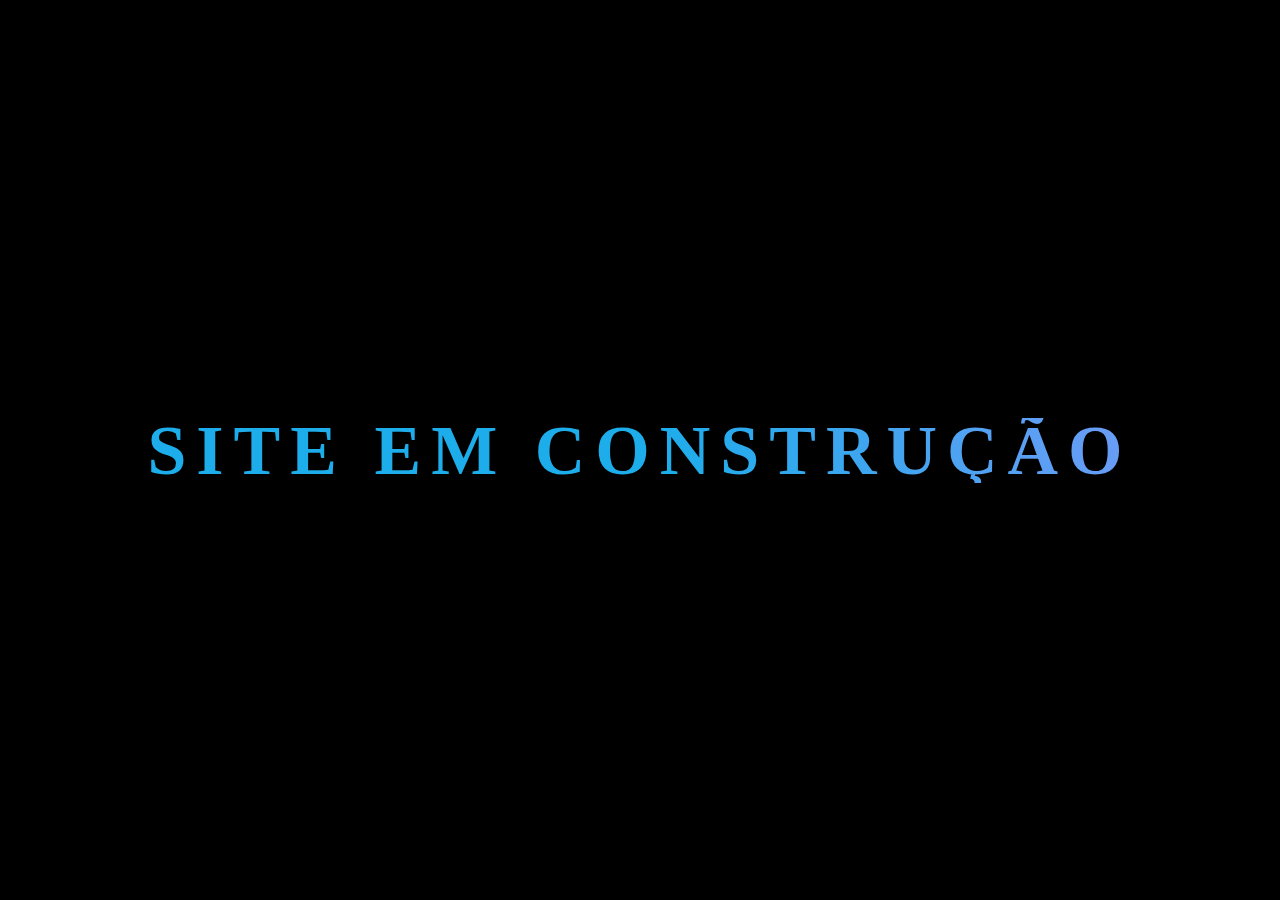
<file: index.html>
<!DOCTYPE html>
<html lang="pt-br">

<head>
</head>

<style>
*{
            padding: 0;
            margin: 0;
            box-sizing: border-box;
        }

        .container{
            width: 100%;
            min-height: 100vh;
            position: relative;
            display: flex;
            justify-content: center;
            align-items: center;
            background-color:#000;
        }

        .text{
            font-weight: 600;
            font-size: 70px;
            line-height:65px;
            letter-spacing: 10px;
            text-align: center;
            text-transform: uppercase;
            color: transparent;
            -webkit-background-clip: text;
            background-clip: text;
            background-size: 400%;
            animation: move 5s ease infinite;
            background-image: linear-gradient( 68.7deg,  rgba(29,173,235,1) 13.2%, rgba(137,149,250,1) 29.8%, rgba(229,109,212,1) 48.9%, rgba(255,68,128,1) 68.2%, rgba(255,94,0,1) 86.4% );
        }

        @keyframes move {
            0%,100%{
                background-position: 200% 0%;
            }

            50%{
                background-position: 0% 200%;
            }
        }
</style>

<body>
    <div class="container">
         <center>
        <div class="text">
            SITE EM CONSTRUÇÃO
        </div>
     </center>
    </div>
</body>

</html>
</file>
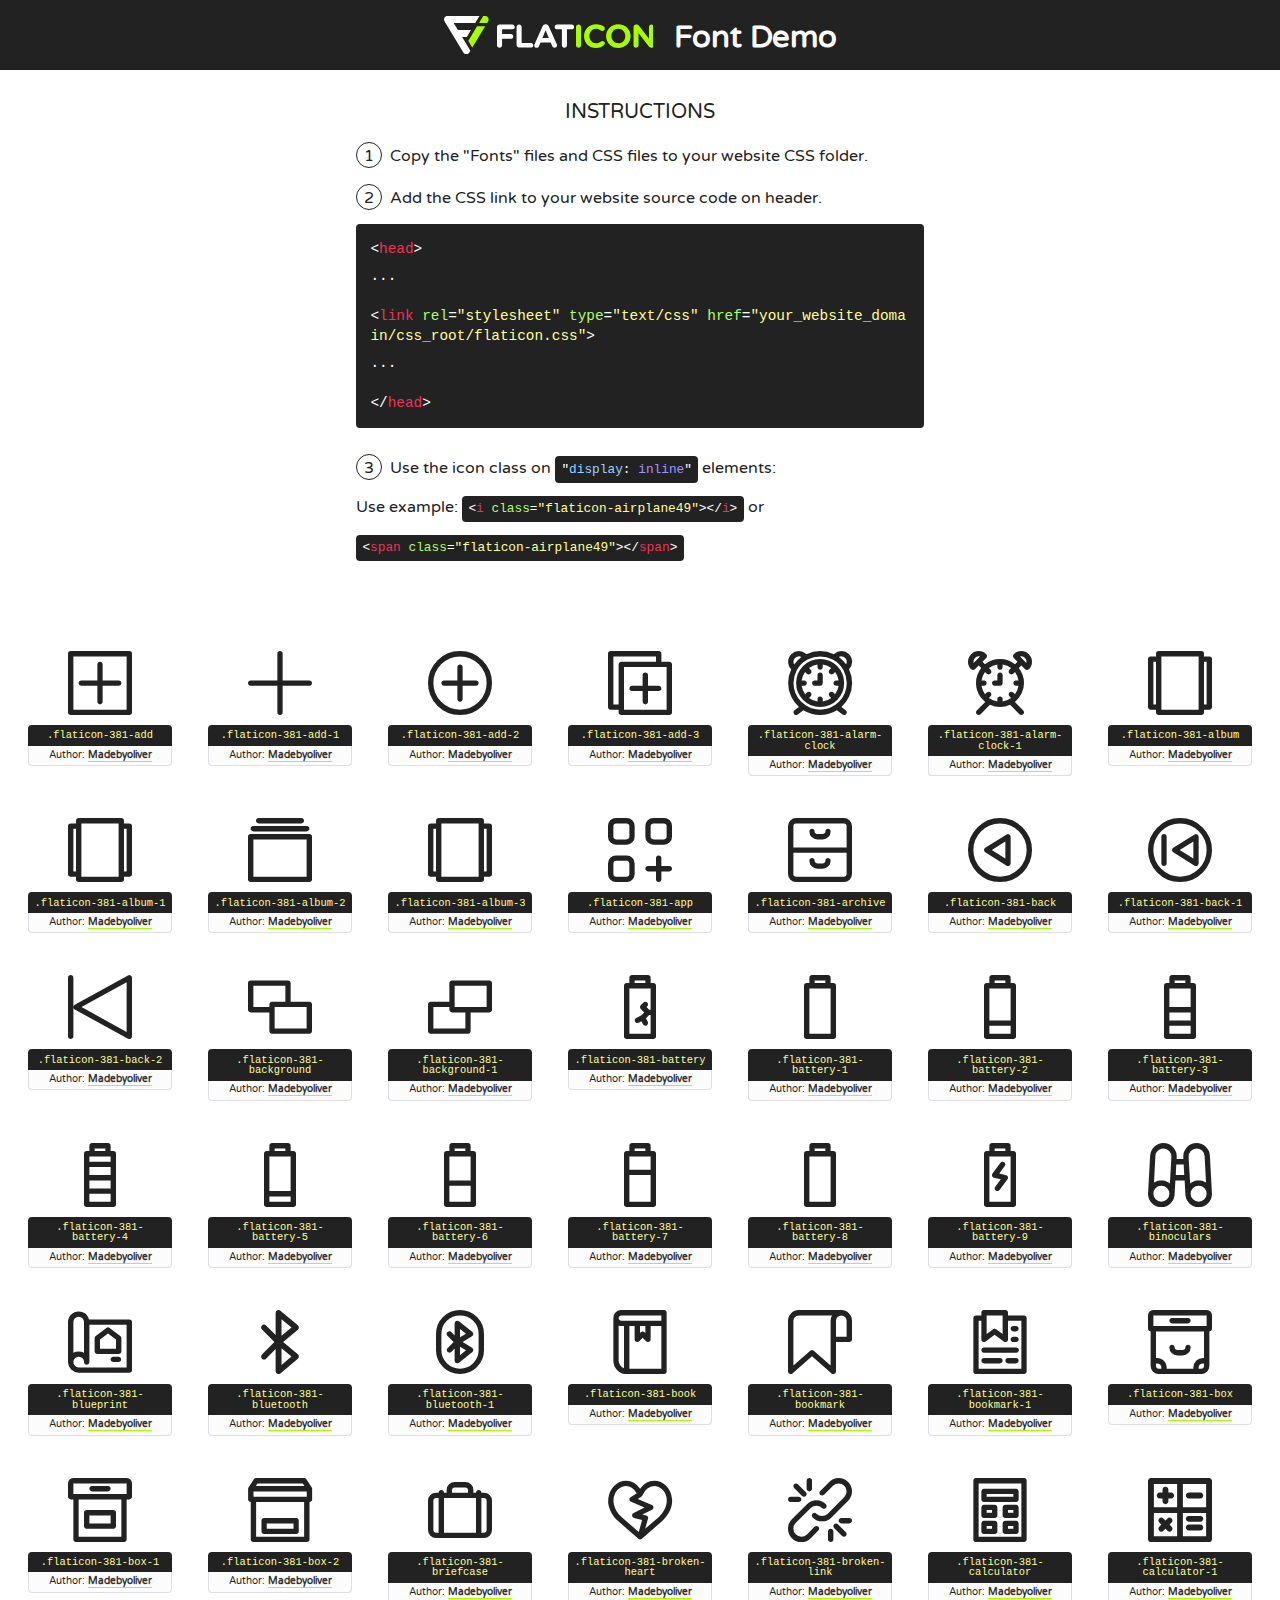
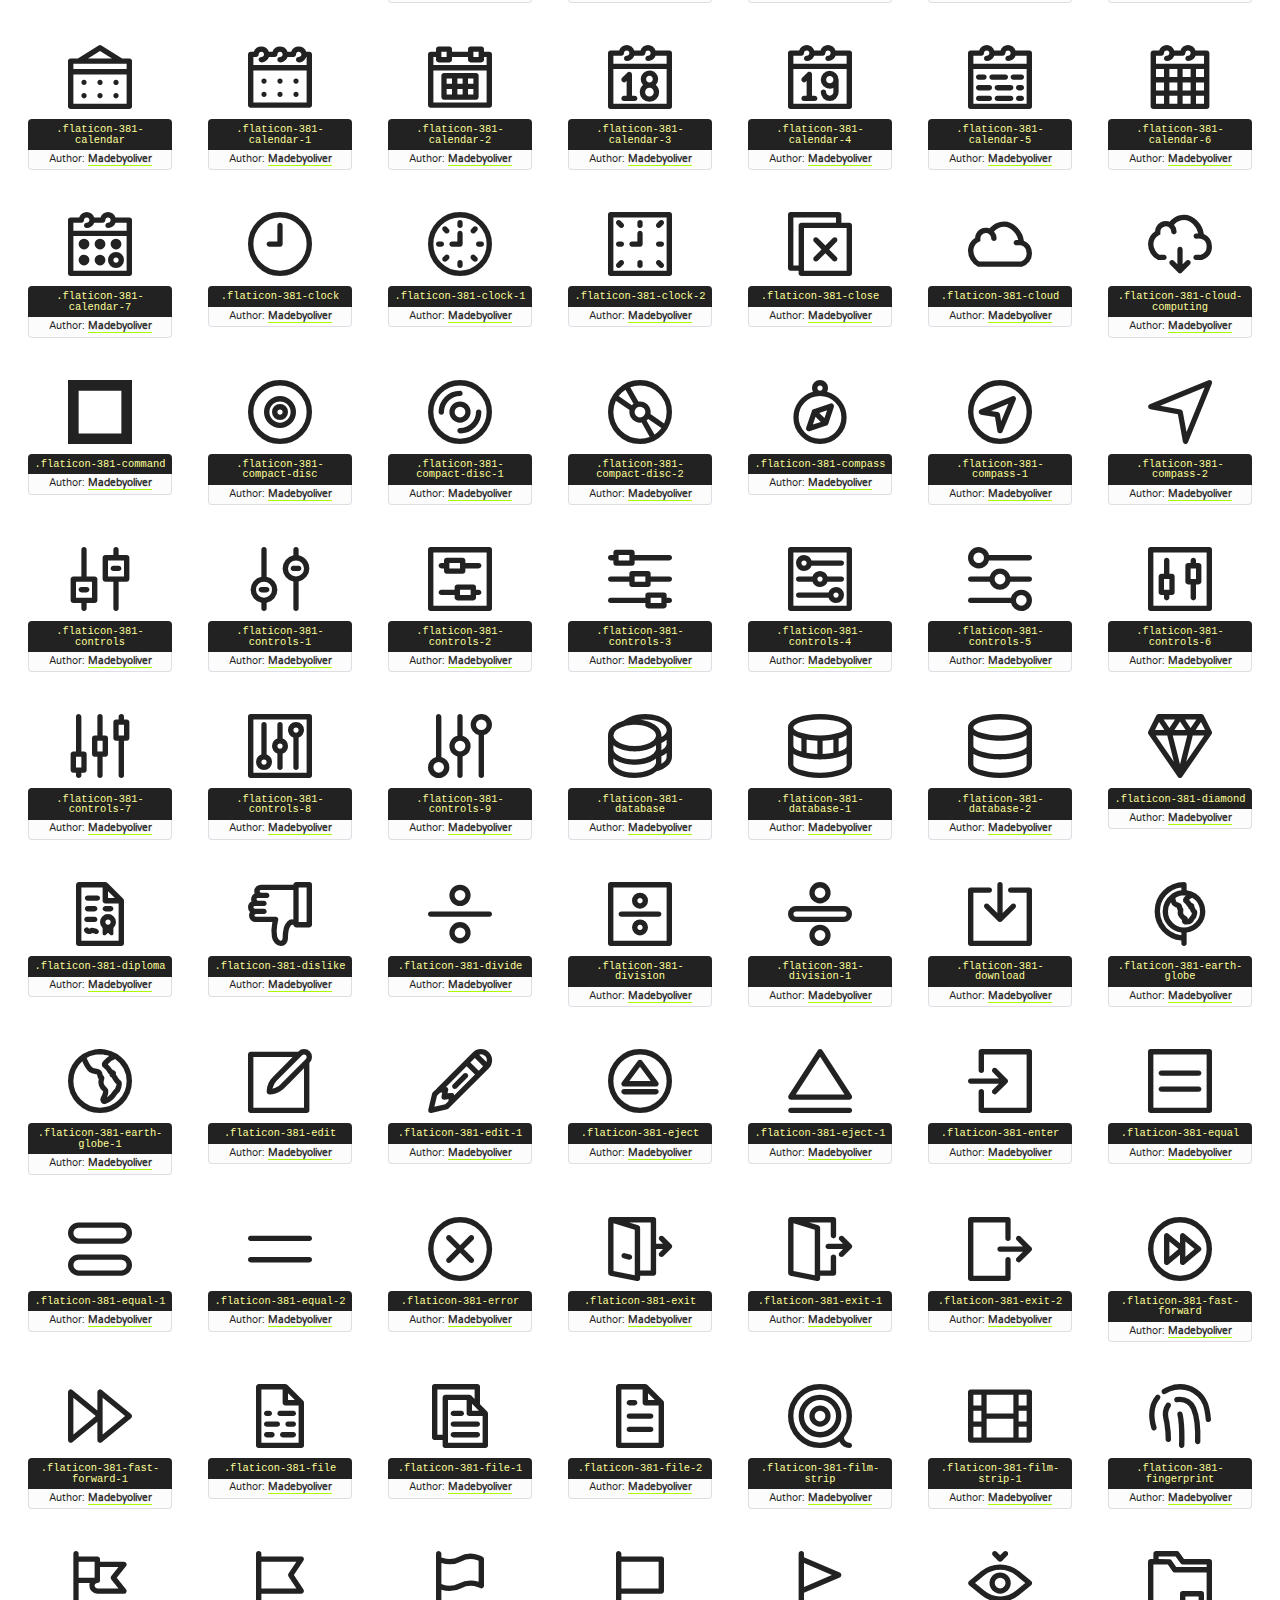
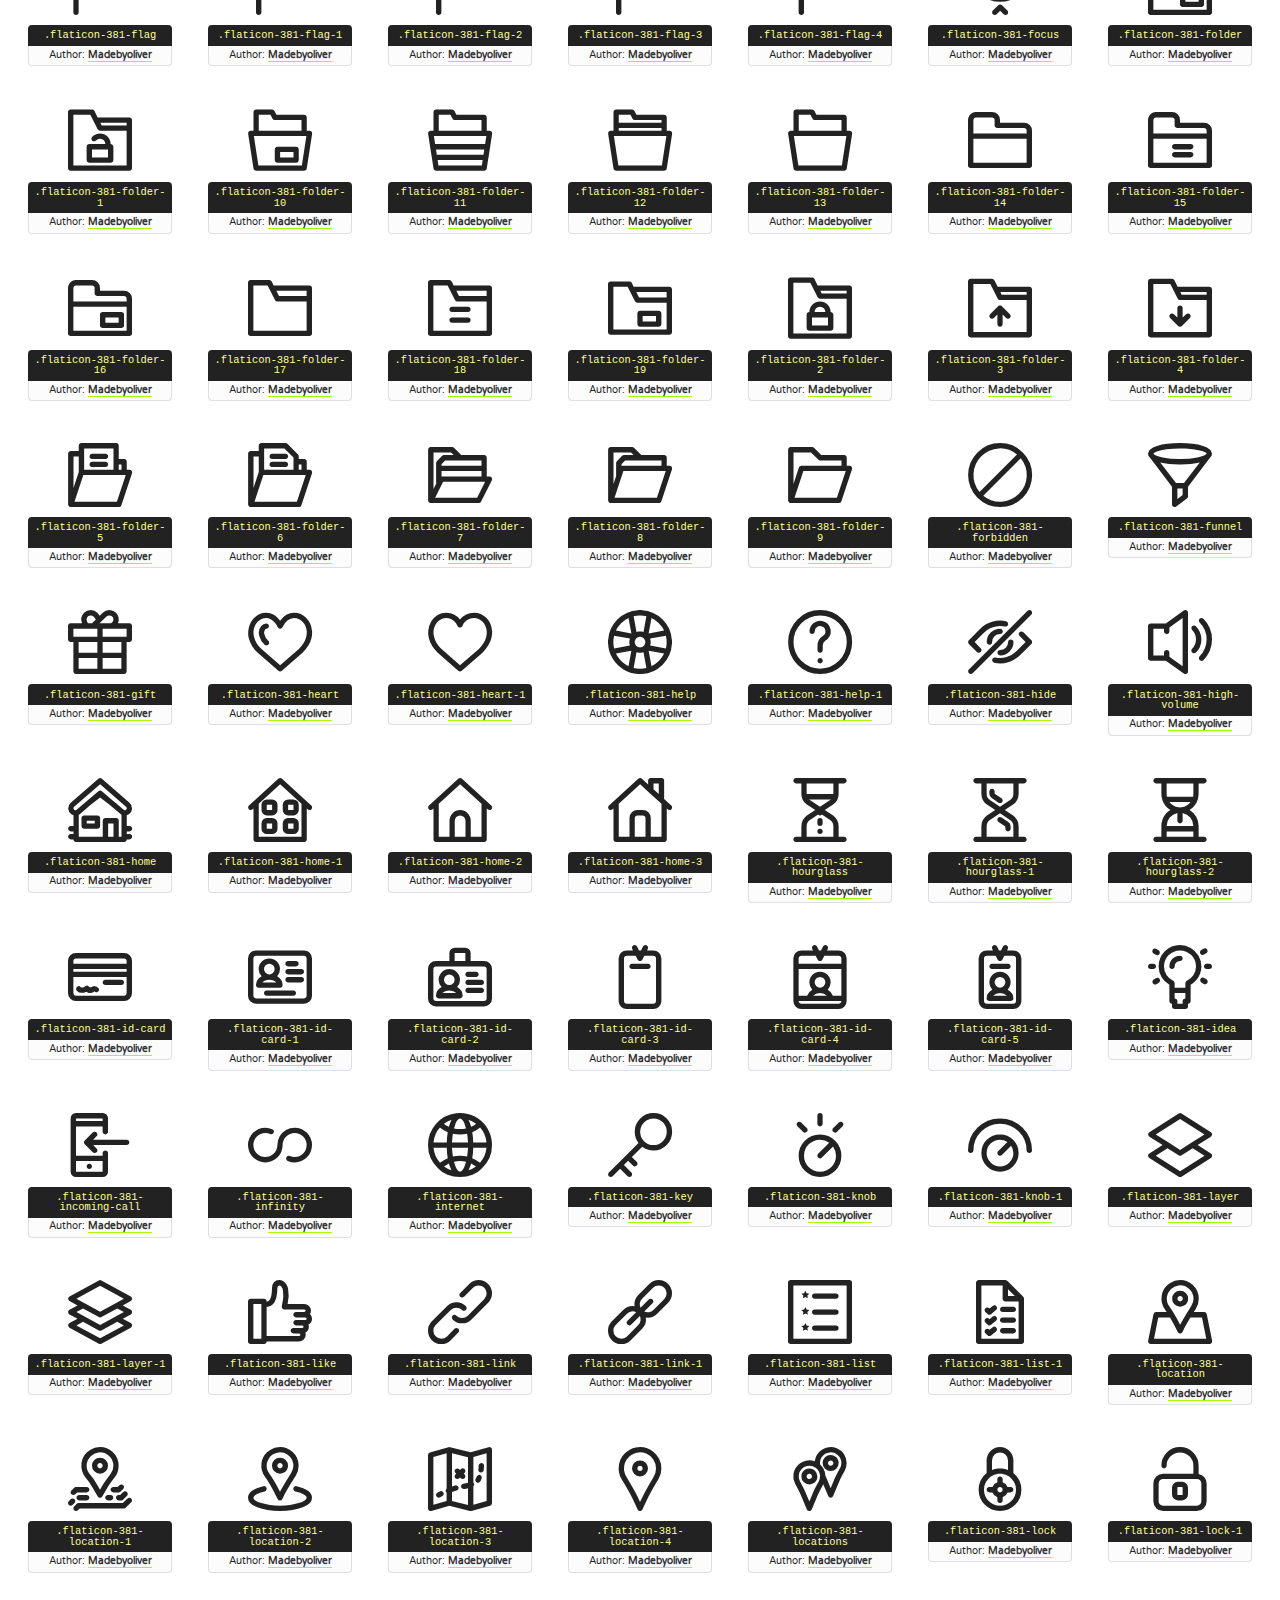
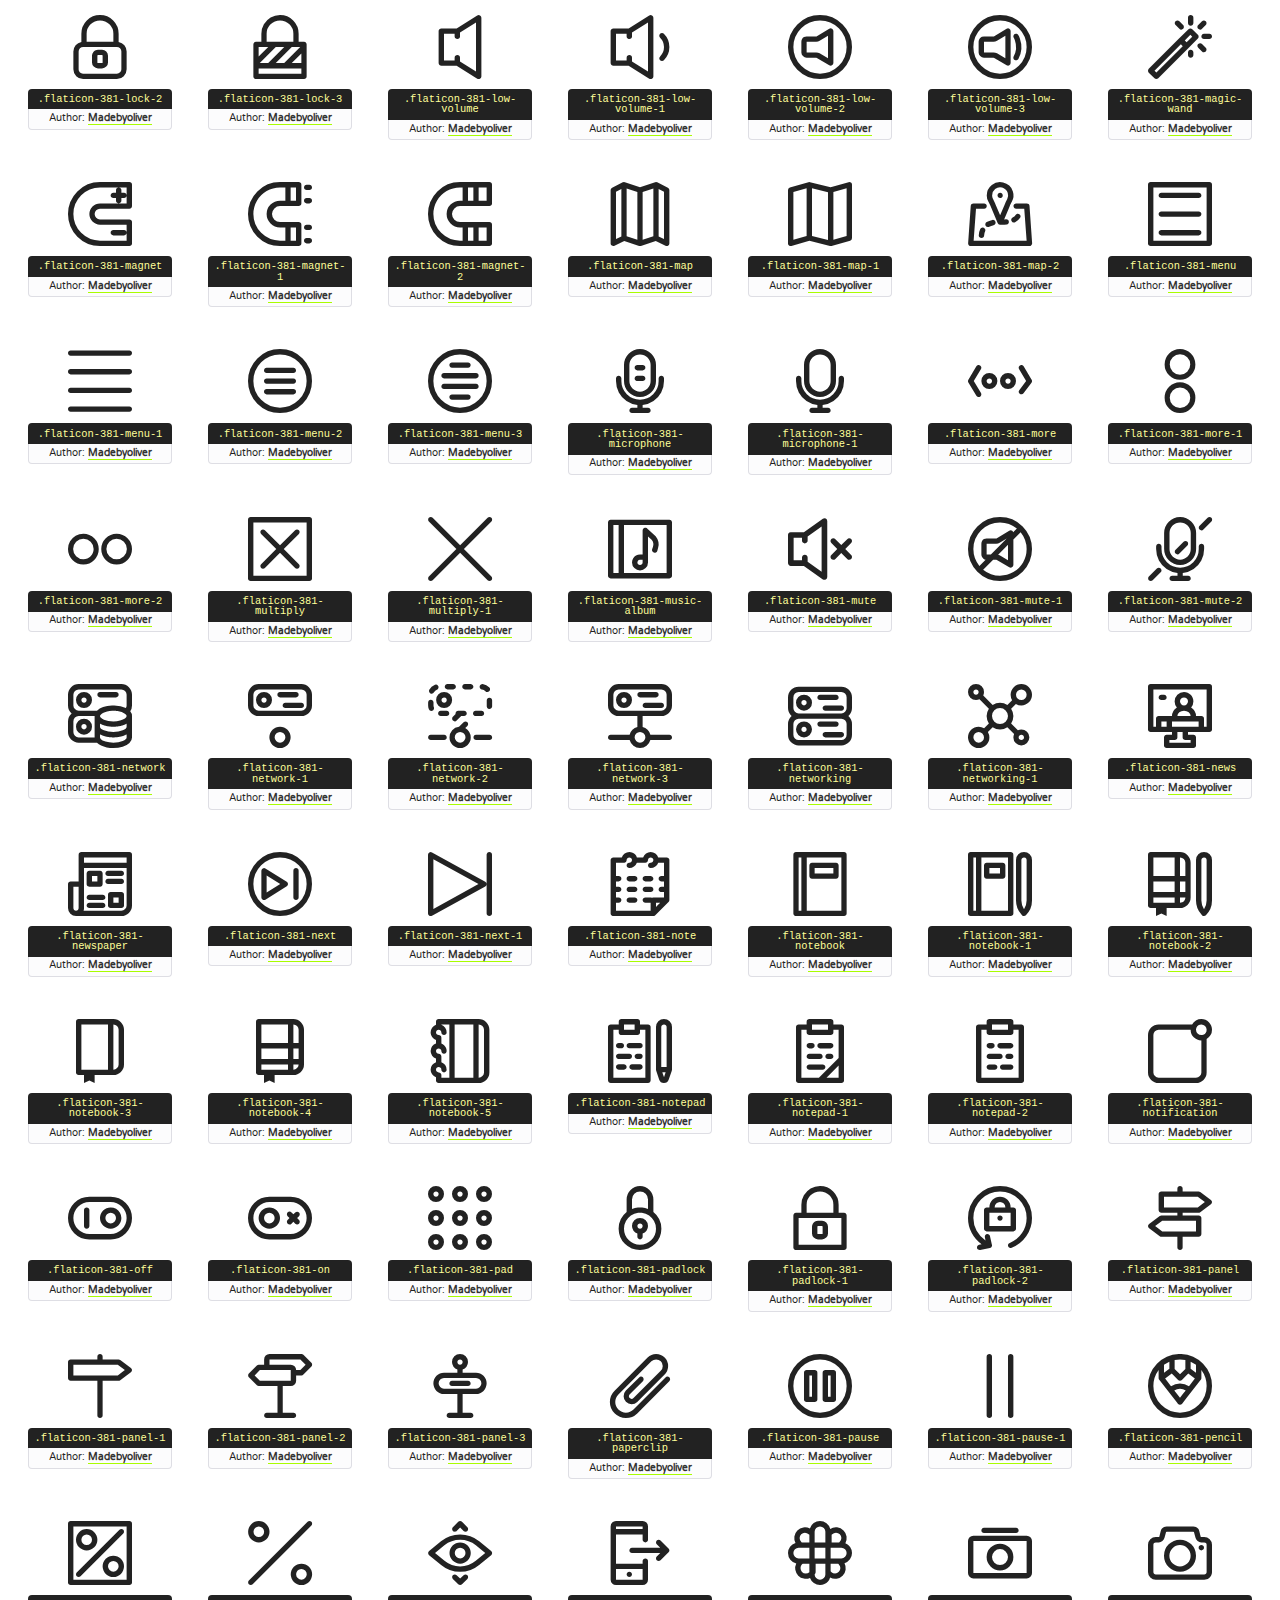
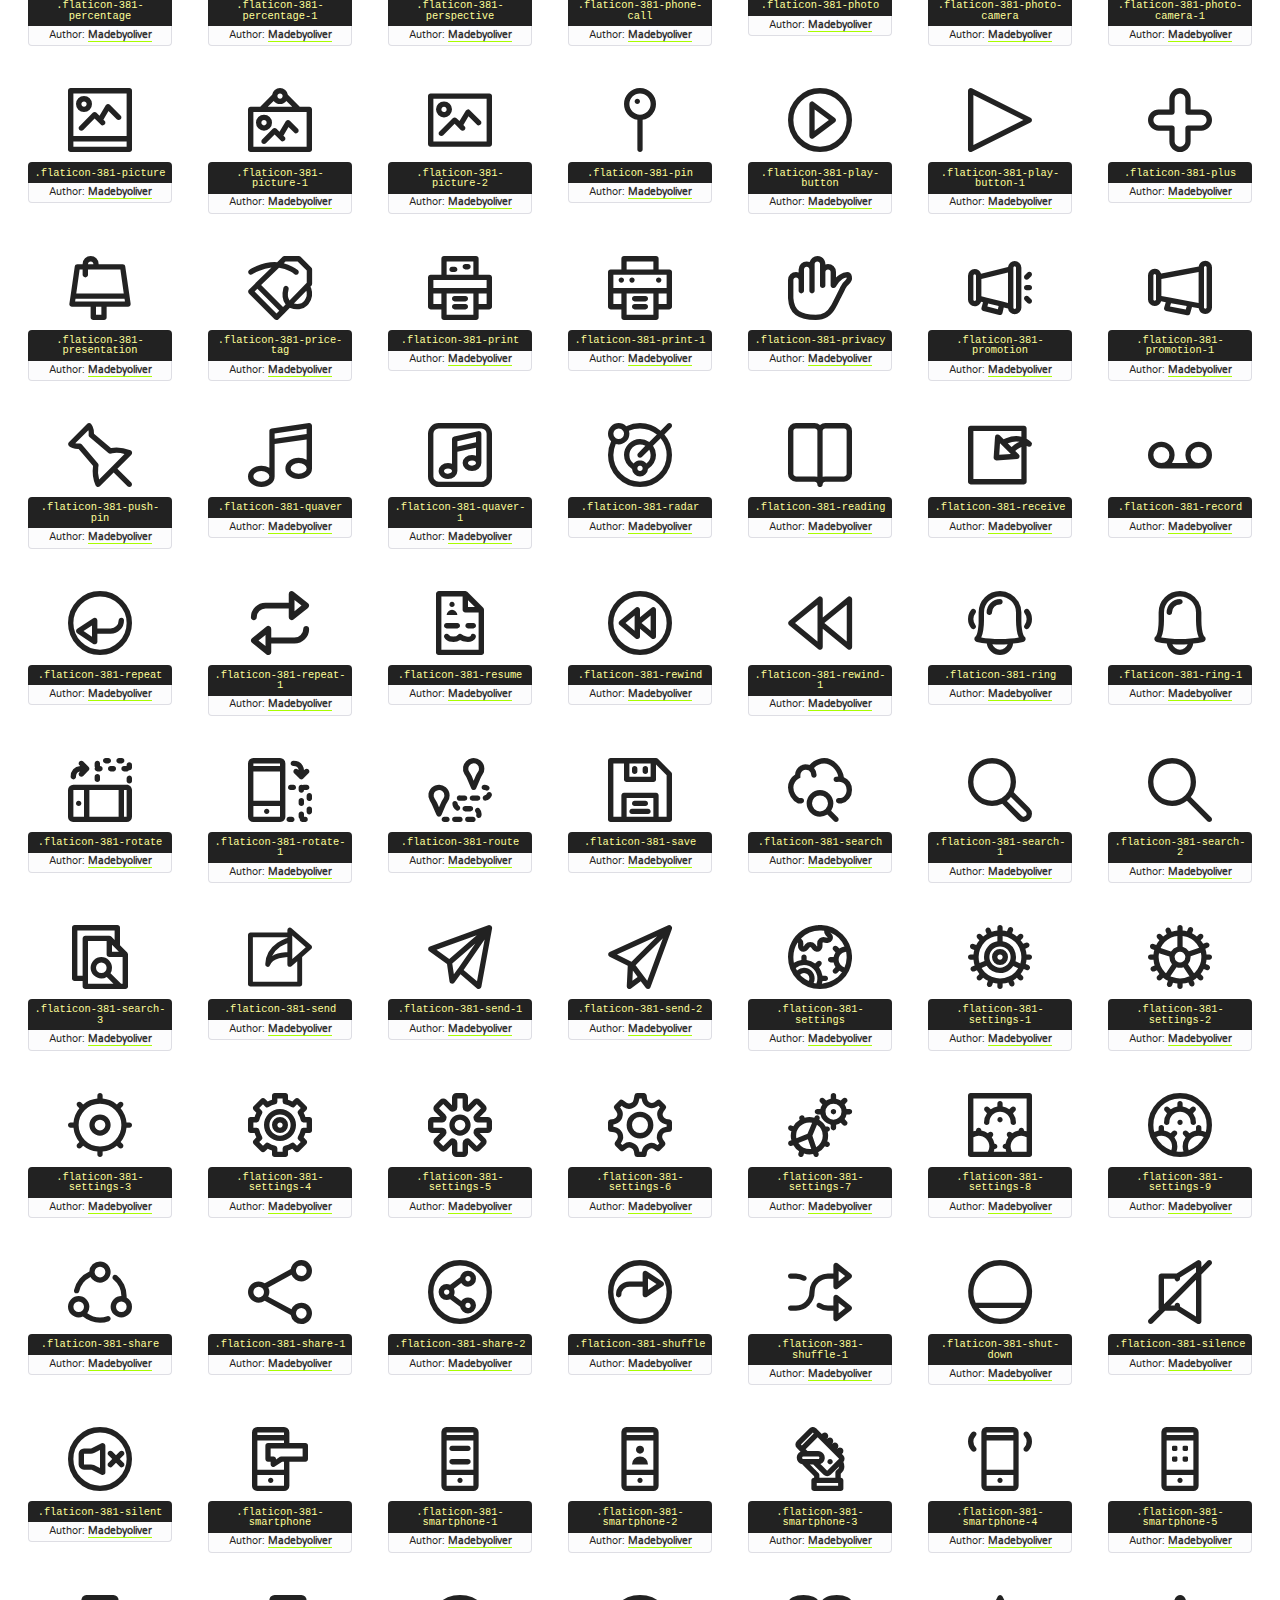
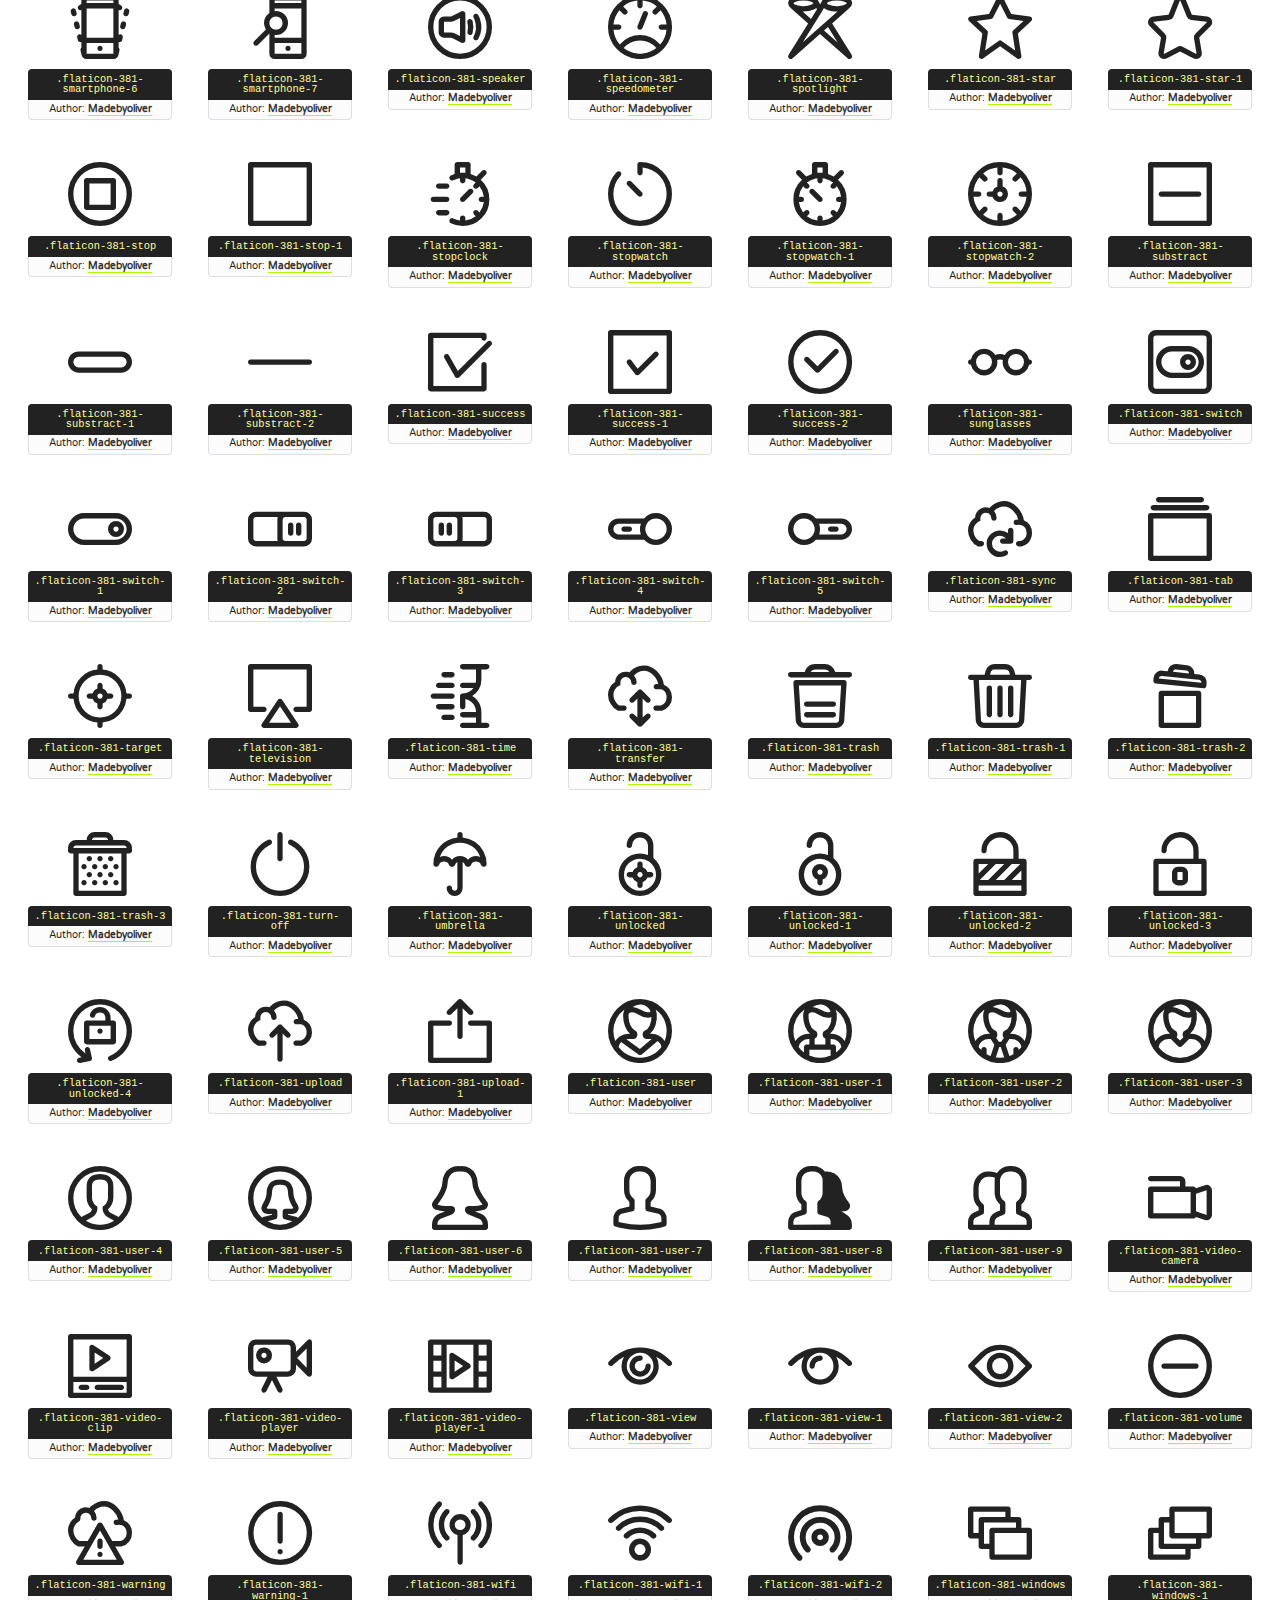
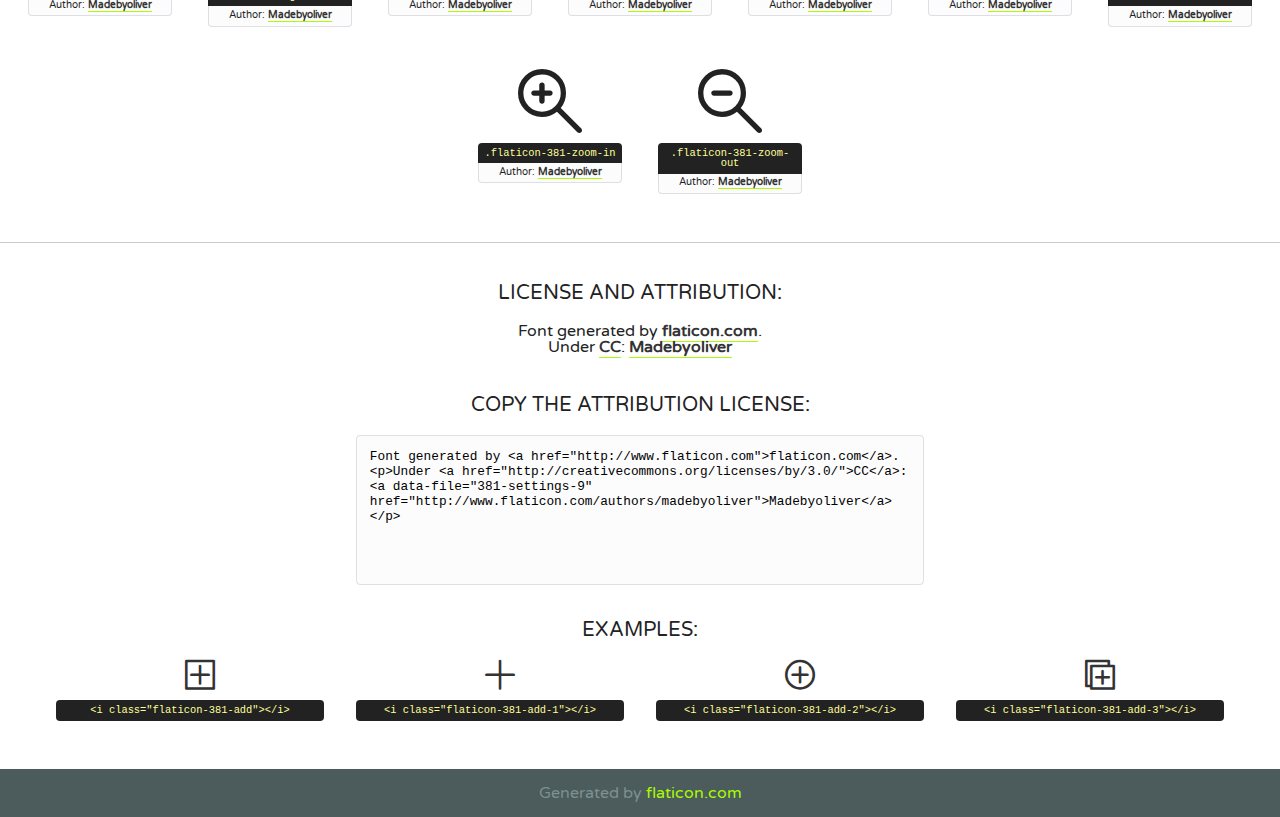
<file: icons/flaticon/flaticon.html>
<!DOCTYPE html>
<!--
  Flaticon icon font: Flaticon
  Creation date: 25/04/2017 09:15
-->
<html>
<!DOCTYPE html>
<html>

<head>
    <title>Flaticon WebFont</title>
    <link href="http://fonts.googleapis.com/css?family=Varela+Round" rel="stylesheet" type="text/css" />
    <link rel="stylesheet" type="text/css" href="flaticon.css">
    <meta charset="UTF-8">
    <style>
    html, body, div, span, applet, object, iframe,
    h1, h2, h3, h4, h5, h6, p, blockquote, pre,
    a, abbr, acronym, address, big, cite, code,
    del, dfn, em, img, ins, kbd, q, s, samp,
    small, strike, strong, sub, sup, tt, var,
    b, u, i, center,
    dl, dt, dd, ol, ul, li,
    fieldset, form, label, legend,
    table, caption, tbody, tfoot, thead, tr, th, td,
    article, aside, canvas, details, embed, 
    figure, figcaption, footer, header, hgroup, 
    menu, nav, output, ruby, section, summary,
    time, mark, audio, video {
        margin: 0;
        padding: 0;
        border: 0;
        font-size: 100%;
        font: inherit;
        vertical-align: baseline;
    }
    /* HTML5 display-role reset for older browsers */
    article, aside, details, figcaption, figure, 
    footer, header, hgroup, menu, nav, section {
        display: block;
    }
    body {
        line-height: 1;
    }
    ol, ul {
        list-style: none;
    }
    blockquote, q {
        quotes: none;
    }
    blockquote:before, blockquote:after,
    q:before, q:after {
        content: '';
        content: none;
    }
    table {
        border-collapse: collapse;
        border-spacing: 0;
    }
    body {
        font-family: 'Varela Round', Helvetica, Arial, sans-serif;
        font-size: 16px;
        color: #222;
    }
    a {
        color: #333;
        border-bottom: 1px solid #a9fd00;
        font-weight: bold;
        text-decoration: none;
    }
    * {
        -moz-box-sizing: border-box;
        -webkit-box-sizing: border-box;
        box-sizing: border-box;
        margin: 0;
        padding: 0;
    }
    [class^="flaticon-"]:before, [class*=" flaticon-"]:before, [class^="flaticon-"]:after, [class*=" flaticon-"]:after {
        font-family: Flaticon;
        font-size: 30px;
        font-style: normal;
        margin-left: 20px;
        color: #333;
    }
    .wrapper {
        max-width: 600px;
        margin: auto;
        padding: 0 1em;
    }
    .title {
        font-size: 1.25em;
        text-align: center;
        margin-bottom: 1em;
        text-transform: uppercase;
    }
    header {
        text-align: center;
        background-color: #222;
        color: #fff;
        padding: 1em;
    }
    header .logo {
        width: 210px;
        height: 38px;
        display: inline-block;
        vertical-align: middle;
        margin-right: 1em;
        border: none;
    }
    header strong {
        font-size: 1.95em;
        font-weight: bold;
        vertical-align: middle;
        margin-top: 5px;
        display: inline-block;
    }
    .demo {
        margin: 2em auto;
        line-height: 1.25em;
    }
    .demo ul li {
        margin-bottom: 1em;
    }
    .demo ul li .num {
        color: #222;
        border-radius: 20px;
        display: inline-block;
        width: 26px;
        padding: 3px;
        height: 26px;
        text-align: center;
        margin-right: 0.5em;
        border: 1px solid #222;
    }
    .demo ul li code {
        background-color: #222;
        border-radius: 4px;
        padding: 0.25em 0.5em;
        display: inline-block;
        color: #fff;
        font-family: Consolas,Monaco,Lucida Console,Liberation Mono,DejaVu Sans Mono,Bitstream Vera Sans Mono,Courier New, monospace;
        font-weight: lighter;
        margin-top: 1em;
        font-size: 0.8em;
        word-break: break-all;
    }
    .demo ul li code.big {
        padding: 1em;
        font-size: 0.9em;
    }
    .demo ul li code .red {
        color: #EF3159;
    }
    .demo ul li code .green {
        color: #ACFF65;
    }
    .demo ul li code .yellow {
        color: #FFFF99;
    }
    .demo ul li code .blue {
        color: #99D3FF;
    }
    .demo ul li code .purple {
        color: #A295FF;
    }
    .demo ul li code .dots {
        margin-top: 0.5em;
        display: block;
    }
    #glyphs {
        border-bottom: 1px solid #ccc;
        padding: 2em 0;
        text-align: center;
    }
    .glyph {
        display: inline-block;
        width: 9em;
        margin: 1em;
        text-align: center;
        vertical-align: top;
        background: #FFF;
    }
    .glyph .glyph-icon {
        padding: 10px;
        display: block;
        font-family:"Flaticon";
        font-size: 64px;
        line-height: 1;
    }
    .glyph .glyph-icon:before {
        font-size: 64px;
        color: #222;
        margin-left: 0;
    }
    .class-name {
        font-size: 0.65em;
        background-color: #222;
        color: #fff;
        border-radius: 4px 4px 0 0;
        padding: 0.5em;
        color: #FFFF99;
        font-family: Consolas,Monaco,Lucida Console,Liberation Mono,DejaVu Sans Mono,Bitstream Vera Sans Mono,Courier New, monospace;
    }
    .author-name {
        font-size: 0.6em;
        background-color: #fcfcfd;
        border: 1px solid #DEDEE4;
        border-top: 0;
        border-radius: 0 0 4px 4px;
        padding: 0.5em;
    }
    .class-name:last-child {
        font-size: 10px;
        color:#888;
    }
    .class-name:last-child a {
        font-size: 10px;
        color:#555;
    }
    .class-name:last-child a:hover {
        color:#a9fd00;
    }
    .glyph > input {
        display: block;
        width: 100px;
        margin: 5px auto;
        text-align: center;
        font-size: 12px;
        cursor: text;
    }
    .glyph > input.icon-input {
        font-family:"Flaticon";
        font-size: 16px;
        margin-bottom: 10px;
    }
    .attribution .title {
        margin-top: 2em;
    }
    .attribution textarea {
        background-color: #fcfcfd;
        padding: 1em;
        border: none;
        box-shadow: none;
        border: 1px solid #DEDEE4;
        border-radius: 4px;
        resize: none;
        width: 100%;
        height: 150px;
        font-size: 0.8em;
        font-family: Consolas,Monaco,Lucida Console,Liberation Mono,DejaVu Sans Mono,Bitstream Vera Sans Mono,Courier New, monospace;
        -webkit-appearance: none;
    }
    .iconsuse {
        margin: 2em auto;
        text-align: center;
        max-width: 1200px;
    }
    .iconsuse:after {
        content: '';
        display: table;
        clear: both;
    }
    .iconsuse .image {
        float: left;
        width: 25%;
        padding: 0 1em;
    }
    .iconsuse .image p {
        margin-bottom: 1em;
    }
    .iconsuse .image span {
        display: block;
        font-size: 0.65em;
        background-color: #222;
        color: #fff;
        border-radius: 4px;
        padding: 0.5em;
        color: #FFFF99;
        margin-top: 1em;
        font-family: Consolas,Monaco,Lucida Console,Liberation Mono,DejaVu Sans Mono,Bitstream Vera Sans Mono,Courier New, monospace;
    }
    #footer {
        text-align: center;
        background-color: #4C5B5C;
        color: #7c9192;
        padding: 1em;
    }
    #footer a {
        border: none;
        color: #a9fd00;
        font-weight: normal;
    }
    @media (max-width: 960px) {
        .iconsuse .image {
            width: 50%;
        }
    }
    @media (max-width: 560px) {
        .iconsuse .image {
            width: 100%;
        }
    }
    </style>
</head>

<body class="characters-off">

    <header>
        <a href="http://www.flaticon.com" target="_blank" class="logo">
            <svg version="1.1" xmlns="http://www.w3.org/2000/svg" xmlns:xlink="http://www.w3.org/1999/xlink" xmlns:a="http://ns.adobe.com/AdobeSVGViewerExtensions/3.0/" viewBox="0 0 560.875 102.036" enable-background="new 0 0 560.875 102.036" xml:space="preserve">
                <defs>
                </defs>
                <g>
                    <g class="letters">
                        <path fill="#ffffff" d="M141.596,29.675c0-3.777,2.985-6.767,6.764-6.767h34.438c3.426,0,6.15,2.728,6.15,6.15
                        c0,3.43-2.724,6.149-6.15,6.149h-27.674v13.091h23.719c3.429,0,6.151,2.724,6.151,6.15c0,3.43-2.723,6.149-6.151,6.149h-23.719
                        v17.574c0,3.773-2.986,6.761-6.764,6.761c-3.779,0-6.764-2.989-6.764-6.761V29.675z"></path>
                        <path fill="#ffffff" d="M193.844,29.149c0-3.781,2.985-6.767,6.764-6.767c3.776,0,6.763,2.985,6.763,6.767v42.957h25.039
                        c3.426,0,6.149,2.726,6.149,6.153c0,3.425-2.723,6.15-6.149,6.15h-31.802c-3.779,0-6.764-2.986-6.764-6.768V29.149z"></path>
                        <path fill="#ffffff" d="M241.891,75.71l21.438-48.407c1.492-3.341,4.215-5.357,7.906-5.357h0.792
                        c3.686,0,6.323,2.017,7.815,5.357l21.439,48.407c0.436,0.967,0.701,1.845,0.701,2.723c0,3.602-2.809,6.501-6.414,6.501
                        c-3.161,0-5.269-1.845-6.499-4.655l-4.132-9.661h-27.059l-4.301,10.102c-1.144,2.631-3.426,4.214-6.237,4.214
                        c-3.517,0-6.24-2.81-6.24-6.325C241.1,77.64,241.451,76.677,241.891,75.71z M279.932,58.666l-8.521-20.297l-8.526,20.297H279.932
                        z"></path>
                        <path fill="#ffffff" d="M314.864,35.387H301.86c-3.429,0-6.239-2.813-6.239-6.238c0-3.429,2.811-6.24,6.239-6.24h39.533
                        c3.426,0,6.237,2.811,6.237,6.24c0,3.425-2.811,6.238-6.237,6.238h-13.001v42.785c0,3.773-2.99,6.761-6.764,6.761
                        c-3.779,0-6.764-2.989-6.764-6.761V35.387z"></path>
                        <path fill="#A9FD00" d="M352.615,29.149c0-3.781,2.985-6.767,6.767-6.767c3.774,0,6.761,2.985,6.761,6.767v49.024
                        c0,3.773-2.987,6.761-6.761,6.761c-3.781,0-6.767-2.989-6.767-6.761V29.149z"></path>
                        <path fill="#A9FD00" d="M374.132,53.836v-0.179c0-17.481,13.178-31.801,32.065-31.801c9.22,0,15.459,2.458,20.557,6.238
                        c1.402,1.054,2.637,2.985,2.637,5.357c0,3.692-2.985,6.59-6.681,6.59c-1.845,0-3.071-0.702-4.044-1.319
                        c-3.776-2.813-7.729-4.393-12.562-4.393c-10.364,0-17.831,8.611-17.831,19.154v0.173c0,10.542,7.291,19.329,17.831,19.329
                        c5.715,0,9.492-1.756,13.359-4.834c1.049-0.874,2.458-1.491,4.039-1.491c3.429,0,6.325,2.813,6.325,6.236
                        c0,2.106-1.056,3.78-2.282,4.834c-5.539,4.834-12.036,7.733-21.878,7.733C387.572,85.464,374.132,71.493,374.132,53.836z"></path>
                        <path fill="#A9FD00" d="M433.009,53.836v-0.179c0-17.481,13.79-31.801,32.766-31.801c18.981,0,32.592,14.143,32.592,31.628v0.173
                        c0,17.483-13.785,31.807-32.769,31.807C446.625,85.464,433.009,71.32,433.009,53.836z M484.224,53.836v-0.179
                        c0-10.539-7.725-19.326-18.626-19.326c-10.893,0-18.449,8.611-18.449,19.154v0.173c0,10.542,7.73,19.329,18.626,19.329
                        C476.676,72.986,484.224,64.378,484.224,53.836z"></path>
                        <path fill="#A9FD00" d="M506.233,29.321c0-3.774,2.99-6.763,6.767-6.763h1.401c3.252,0,5.183,1.583,7.029,3.953l26.093,34.265
                        V29.059c0-3.692,2.99-6.677,6.681-6.677c3.683,0,6.671,2.985,6.671,6.677v48.934c0,3.78-2.987,6.765-6.764,6.765h-0.436
                        c-3.257,0-5.188-1.581-7.034-3.953l-27.056-35.492v32.944c0,3.687-2.985,6.676-6.678,6.676c-3.683,0-6.673-2.989-6.673-6.676
                        V29.321z"></path>
                    </g>
                    <g class="insignia">
                        <path fill="#ffffff" d="M48.372,56.137h12.517l11.156-18.537H37.186L25.688,18.539h57.825L94.668,0H9.271
                        C5.925,0,2.842,1.801,1.198,4.716c-1.644,2.907-1.593,6.482,0.134,9.343l50.38,83.501c1.678,2.781,4.689,4.476,7.938,4.476
                        c3.246,0,6.257-1.695,7.935-4.476l2.898-4.804L48.372,56.137z"></path>
                        <g class="i">
                            <path fill="#A9FD00" d="M93.575,18.539h0.031v0.004l21.652,0.004l2.705-4.488c1.727-2.861,1.778-6.436,0.133-9.343
                            C116.454,1.801,113.371,0,110.026,0h-5.294L93.575,18.539z"></path>
                            <polygon fill="#A9FD00" points="88.291,27.356 64.725,66.486 75.519,84.404 109.942,27.356"></polygon>
                        </g>
                    </g>
                </g>
            </svg>
        </a>
        <strong>Font Demo</strong>
    </header>


    <section class="demo wrapper">

        <p class="title">Instructions</p>

        <ul>
            <li>
                <span class="num">1</span>Copy the "Fonts" files and CSS files to your website CSS folder.
            </li>
            <li>
                <span class="num">2</span>Add the CSS link to your website source code on header.
                <code class="big">
                    &lt;<span class="red">head</span>&gt;
                    <br/><span class="dots">...</span>
                    <br/>&lt;<span class="red">link</span> <span class="green">rel</span>=<span class="yellow">"stylesheet"</span> <span class="green">type</span>=<span class="yellow">"text/css"</span> <span class="green">href</span>=<span class="yellow">"your_website_domain/css_root/flaticon.css"</span>&gt;
                    <br/><span class="dots">...</span>
                    <br/>&lt;/<span class="red">head</span>&gt;
                </code>
            </li>

            <li>
                <p>
                    <span class="num">3</span>Use the icon class on <code>"<span class="blue">display</span>:<span class="purple"> inline</span>"</code> elements:
                    <br />
                    Use example: <code>&lt;<span class="red">i</span> <span class="green">class</span>=<span class="yellow">&quot;flaticon-airplane49&quot;</span>&gt;&lt;/<span class="red">i</span>&gt;</code> or <code>&lt;<span class="red">span</span> <span class="green">class</span>=<span class="yellow">&quot;flaticon-airplane49&quot;</span>&gt;&lt;/<span class="red">span</span>&gt;</code>
            </li>
        </ul>

    </section>




   <section id="glyphs">          
    
      
        <div class="glyph"><div class="glyph-icon flaticon-381-add"></div>
            <div class="class-name">.flaticon-381-add</div>
            <div class="author-name">Author: <a data-file="381-add" href="http://www.flaticon.com/authors/madebyoliver">Madebyoliver</a> </div> 
        </div>        
        
        <div class="glyph"><div class="glyph-icon flaticon-381-add-1"></div>
            <div class="class-name">.flaticon-381-add-1</div>
            <div class="author-name">Author: <a data-file="381-add-1" href="http://www.flaticon.com/authors/madebyoliver">Madebyoliver</a> </div> 
        </div>        
        
        <div class="glyph"><div class="glyph-icon flaticon-381-add-2"></div>
            <div class="class-name">.flaticon-381-add-2</div>
            <div class="author-name">Author: <a data-file="381-add-2" href="http://www.flaticon.com/authors/madebyoliver">Madebyoliver</a> </div> 
        </div>        
        
        <div class="glyph"><div class="glyph-icon flaticon-381-add-3"></div>
            <div class="class-name">.flaticon-381-add-3</div>
            <div class="author-name">Author: <a data-file="381-add-3" href="http://www.flaticon.com/authors/madebyoliver">Madebyoliver</a> </div> 
        </div>        
        
        <div class="glyph"><div class="glyph-icon flaticon-381-alarm-clock"></div>
            <div class="class-name">.flaticon-381-alarm-clock</div>
            <div class="author-name">Author: <a data-file="381-alarm-clock" href="http://www.flaticon.com/authors/madebyoliver">Madebyoliver</a> </div> 
        </div>        
        
        <div class="glyph"><div class="glyph-icon flaticon-381-alarm-clock-1"></div>
            <div class="class-name">.flaticon-381-alarm-clock-1</div>
            <div class="author-name">Author: <a data-file="381-alarm-clock-1" href="http://www.flaticon.com/authors/madebyoliver">Madebyoliver</a> </div> 
        </div>        
        
        <div class="glyph"><div class="glyph-icon flaticon-381-album"></div>
            <div class="class-name">.flaticon-381-album</div>
            <div class="author-name">Author: <a data-file="381-album" href="http://www.flaticon.com/authors/madebyoliver">Madebyoliver</a> </div> 
        </div>        
        
        <div class="glyph"><div class="glyph-icon flaticon-381-album-1"></div>
            <div class="class-name">.flaticon-381-album-1</div>
            <div class="author-name">Author: <a data-file="381-album-1" href="http://www.flaticon.com/authors/madebyoliver">Madebyoliver</a> </div> 
        </div>        
        
        <div class="glyph"><div class="glyph-icon flaticon-381-album-2"></div>
            <div class="class-name">.flaticon-381-album-2</div>
            <div class="author-name">Author: <a data-file="381-album-2" href="http://www.flaticon.com/authors/madebyoliver">Madebyoliver</a> </div> 
        </div>        
        
        <div class="glyph"><div class="glyph-icon flaticon-381-album-3"></div>
            <div class="class-name">.flaticon-381-album-3</div>
            <div class="author-name">Author: <a data-file="381-album-3" href="http://www.flaticon.com/authors/madebyoliver">Madebyoliver</a> </div> 
        </div>        
        
        <div class="glyph"><div class="glyph-icon flaticon-381-app"></div>
            <div class="class-name">.flaticon-381-app</div>
            <div class="author-name">Author: <a data-file="381-app" href="http://www.flaticon.com/authors/madebyoliver">Madebyoliver</a> </div> 
        </div>        
        
        <div class="glyph"><div class="glyph-icon flaticon-381-archive"></div>
            <div class="class-name">.flaticon-381-archive</div>
            <div class="author-name">Author: <a data-file="381-archive" href="http://www.flaticon.com/authors/madebyoliver">Madebyoliver</a> </div> 
        </div>        
        
        <div class="glyph"><div class="glyph-icon flaticon-381-back"></div>
            <div class="class-name">.flaticon-381-back</div>
            <div class="author-name">Author: <a data-file="381-back" href="http://www.flaticon.com/authors/madebyoliver">Madebyoliver</a> </div> 
        </div>        
        
        <div class="glyph"><div class="glyph-icon flaticon-381-back-1"></div>
            <div class="class-name">.flaticon-381-back-1</div>
            <div class="author-name">Author: <a data-file="381-back-1" href="http://www.flaticon.com/authors/madebyoliver">Madebyoliver</a> </div> 
        </div>        
        
        <div class="glyph"><div class="glyph-icon flaticon-381-back-2"></div>
            <div class="class-name">.flaticon-381-back-2</div>
            <div class="author-name">Author: <a data-file="381-back-2" href="http://www.flaticon.com/authors/madebyoliver">Madebyoliver</a> </div> 
        </div>        
        
        <div class="glyph"><div class="glyph-icon flaticon-381-background"></div>
            <div class="class-name">.flaticon-381-background</div>
            <div class="author-name">Author: <a data-file="381-background" href="http://www.flaticon.com/authors/madebyoliver">Madebyoliver</a> </div> 
        </div>        
        
        <div class="glyph"><div class="glyph-icon flaticon-381-background-1"></div>
            <div class="class-name">.flaticon-381-background-1</div>
            <div class="author-name">Author: <a data-file="381-background-1" href="http://www.flaticon.com/authors/madebyoliver">Madebyoliver</a> </div> 
        </div>        
        
        <div class="glyph"><div class="glyph-icon flaticon-381-battery"></div>
            <div class="class-name">.flaticon-381-battery</div>
            <div class="author-name">Author: <a data-file="381-battery" href="http://www.flaticon.com/authors/madebyoliver">Madebyoliver</a> </div> 
        </div>        
        
        <div class="glyph"><div class="glyph-icon flaticon-381-battery-1"></div>
            <div class="class-name">.flaticon-381-battery-1</div>
            <div class="author-name">Author: <a data-file="381-battery-1" href="http://www.flaticon.com/authors/madebyoliver">Madebyoliver</a> </div> 
        </div>        
        
        <div class="glyph"><div class="glyph-icon flaticon-381-battery-2"></div>
            <div class="class-name">.flaticon-381-battery-2</div>
            <div class="author-name">Author: <a data-file="381-battery-2" href="http://www.flaticon.com/authors/madebyoliver">Madebyoliver</a> </div> 
        </div>        
        
        <div class="glyph"><div class="glyph-icon flaticon-381-battery-3"></div>
            <div class="class-name">.flaticon-381-battery-3</div>
            <div class="author-name">Author: <a data-file="381-battery-3" href="http://www.flaticon.com/authors/madebyoliver">Madebyoliver</a> </div> 
        </div>        
        
        <div class="glyph"><div class="glyph-icon flaticon-381-battery-4"></div>
            <div class="class-name">.flaticon-381-battery-4</div>
            <div class="author-name">Author: <a data-file="381-battery-4" href="http://www.flaticon.com/authors/madebyoliver">Madebyoliver</a> </div> 
        </div>        
        
        <div class="glyph"><div class="glyph-icon flaticon-381-battery-5"></div>
            <div class="class-name">.flaticon-381-battery-5</div>
            <div class="author-name">Author: <a data-file="381-battery-5" href="http://www.flaticon.com/authors/madebyoliver">Madebyoliver</a> </div> 
        </div>        
        
        <div class="glyph"><div class="glyph-icon flaticon-381-battery-6"></div>
            <div class="class-name">.flaticon-381-battery-6</div>
            <div class="author-name">Author: <a data-file="381-battery-6" href="http://www.flaticon.com/authors/madebyoliver">Madebyoliver</a> </div> 
        </div>        
        
        <div class="glyph"><div class="glyph-icon flaticon-381-battery-7"></div>
            <div class="class-name">.flaticon-381-battery-7</div>
            <div class="author-name">Author: <a data-file="381-battery-7" href="http://www.flaticon.com/authors/madebyoliver">Madebyoliver</a> </div> 
        </div>        
        
        <div class="glyph"><div class="glyph-icon flaticon-381-battery-8"></div>
            <div class="class-name">.flaticon-381-battery-8</div>
            <div class="author-name">Author: <a data-file="381-battery-8" href="http://www.flaticon.com/authors/madebyoliver">Madebyoliver</a> </div> 
        </div>        
        
        <div class="glyph"><div class="glyph-icon flaticon-381-battery-9"></div>
            <div class="class-name">.flaticon-381-battery-9</div>
            <div class="author-name">Author: <a data-file="381-battery-9" href="http://www.flaticon.com/authors/madebyoliver">Madebyoliver</a> </div> 
        </div>        
        
        <div class="glyph"><div class="glyph-icon flaticon-381-binoculars"></div>
            <div class="class-name">.flaticon-381-binoculars</div>
            <div class="author-name">Author: <a data-file="381-binoculars" href="http://www.flaticon.com/authors/madebyoliver">Madebyoliver</a> </div> 
        </div>        
        
        <div class="glyph"><div class="glyph-icon flaticon-381-blueprint"></div>
            <div class="class-name">.flaticon-381-blueprint</div>
            <div class="author-name">Author: <a data-file="381-blueprint" href="http://www.flaticon.com/authors/madebyoliver">Madebyoliver</a> </div> 
        </div>        
        
        <div class="glyph"><div class="glyph-icon flaticon-381-bluetooth"></div>
            <div class="class-name">.flaticon-381-bluetooth</div>
            <div class="author-name">Author: <a data-file="381-bluetooth" href="http://www.flaticon.com/authors/madebyoliver">Madebyoliver</a> </div> 
        </div>        
        
        <div class="glyph"><div class="glyph-icon flaticon-381-bluetooth-1"></div>
            <div class="class-name">.flaticon-381-bluetooth-1</div>
            <div class="author-name">Author: <a data-file="381-bluetooth-1" href="http://www.flaticon.com/authors/madebyoliver">Madebyoliver</a> </div> 
        </div>        
        
        <div class="glyph"><div class="glyph-icon flaticon-381-book"></div>
            <div class="class-name">.flaticon-381-book</div>
            <div class="author-name">Author: <a data-file="381-book" href="http://www.flaticon.com/authors/madebyoliver">Madebyoliver</a> </div> 
        </div>        
        
        <div class="glyph"><div class="glyph-icon flaticon-381-bookmark"></div>
            <div class="class-name">.flaticon-381-bookmark</div>
            <div class="author-name">Author: <a data-file="381-bookmark" href="http://www.flaticon.com/authors/madebyoliver">Madebyoliver</a> </div> 
        </div>        
        
        <div class="glyph"><div class="glyph-icon flaticon-381-bookmark-1"></div>
            <div class="class-name">.flaticon-381-bookmark-1</div>
            <div class="author-name">Author: <a data-file="381-bookmark-1" href="http://www.flaticon.com/authors/madebyoliver">Madebyoliver</a> </div> 
        </div>        
        
        <div class="glyph"><div class="glyph-icon flaticon-381-box"></div>
            <div class="class-name">.flaticon-381-box</div>
            <div class="author-name">Author: <a data-file="381-box" href="http://www.flaticon.com/authors/madebyoliver">Madebyoliver</a> </div> 
        </div>        
        
        <div class="glyph"><div class="glyph-icon flaticon-381-box-1"></div>
            <div class="class-name">.flaticon-381-box-1</div>
            <div class="author-name">Author: <a data-file="381-box-1" href="http://www.flaticon.com/authors/madebyoliver">Madebyoliver</a> </div> 
        </div>        
        
        <div class="glyph"><div class="glyph-icon flaticon-381-box-2"></div>
            <div class="class-name">.flaticon-381-box-2</div>
            <div class="author-name">Author: <a data-file="381-box-2" href="http://www.flaticon.com/authors/madebyoliver">Madebyoliver</a> </div> 
        </div>        
        
        <div class="glyph"><div class="glyph-icon flaticon-381-briefcase"></div>
            <div class="class-name">.flaticon-381-briefcase</div>
            <div class="author-name">Author: <a data-file="381-briefcase" href="http://www.flaticon.com/authors/madebyoliver">Madebyoliver</a> </div> 
        </div>        
        
        <div class="glyph"><div class="glyph-icon flaticon-381-broken-heart"></div>
            <div class="class-name">.flaticon-381-broken-heart</div>
            <div class="author-name">Author: <a data-file="381-broken-heart" href="http://www.flaticon.com/authors/madebyoliver">Madebyoliver</a> </div> 
        </div>        
        
        <div class="glyph"><div class="glyph-icon flaticon-381-broken-link"></div>
            <div class="class-name">.flaticon-381-broken-link</div>
            <div class="author-name">Author: <a data-file="381-broken-link" href="http://www.flaticon.com/authors/madebyoliver">Madebyoliver</a> </div> 
        </div>        
        
        <div class="glyph"><div class="glyph-icon flaticon-381-calculator"></div>
            <div class="class-name">.flaticon-381-calculator</div>
            <div class="author-name">Author: <a data-file="381-calculator" href="http://www.flaticon.com/authors/madebyoliver">Madebyoliver</a> </div> 
        </div>        
        
        <div class="glyph"><div class="glyph-icon flaticon-381-calculator-1"></div>
            <div class="class-name">.flaticon-381-calculator-1</div>
            <div class="author-name">Author: <a data-file="381-calculator-1" href="http://www.flaticon.com/authors/madebyoliver">Madebyoliver</a> </div> 
        </div>        
        
        <div class="glyph"><div class="glyph-icon flaticon-381-calendar"></div>
            <div class="class-name">.flaticon-381-calendar</div>
            <div class="author-name">Author: <a data-file="381-calendar" href="http://www.flaticon.com/authors/madebyoliver">Madebyoliver</a> </div> 
        </div>        
        
        <div class="glyph"><div class="glyph-icon flaticon-381-calendar-1"></div>
            <div class="class-name">.flaticon-381-calendar-1</div>
            <div class="author-name">Author: <a data-file="381-calendar-1" href="http://www.flaticon.com/authors/madebyoliver">Madebyoliver</a> </div> 
        </div>        
        
        <div class="glyph"><div class="glyph-icon flaticon-381-calendar-2"></div>
            <div class="class-name">.flaticon-381-calendar-2</div>
            <div class="author-name">Author: <a data-file="381-calendar-2" href="http://www.flaticon.com/authors/madebyoliver">Madebyoliver</a> </div> 
        </div>        
        
        <div class="glyph"><div class="glyph-icon flaticon-381-calendar-3"></div>
            <div class="class-name">.flaticon-381-calendar-3</div>
            <div class="author-name">Author: <a data-file="381-calendar-3" href="http://www.flaticon.com/authors/madebyoliver">Madebyoliver</a> </div> 
        </div>        
        
        <div class="glyph"><div class="glyph-icon flaticon-381-calendar-4"></div>
            <div class="class-name">.flaticon-381-calendar-4</div>
            <div class="author-name">Author: <a data-file="381-calendar-4" href="http://www.flaticon.com/authors/madebyoliver">Madebyoliver</a> </div> 
        </div>        
        
        <div class="glyph"><div class="glyph-icon flaticon-381-calendar-5"></div>
            <div class="class-name">.flaticon-381-calendar-5</div>
            <div class="author-name">Author: <a data-file="381-calendar-5" href="http://www.flaticon.com/authors/madebyoliver">Madebyoliver</a> </div> 
        </div>        
        
        <div class="glyph"><div class="glyph-icon flaticon-381-calendar-6"></div>
            <div class="class-name">.flaticon-381-calendar-6</div>
            <div class="author-name">Author: <a data-file="381-calendar-6" href="http://www.flaticon.com/authors/madebyoliver">Madebyoliver</a> </div> 
        </div>        
        
        <div class="glyph"><div class="glyph-icon flaticon-381-calendar-7"></div>
            <div class="class-name">.flaticon-381-calendar-7</div>
            <div class="author-name">Author: <a data-file="381-calendar-7" href="http://www.flaticon.com/authors/madebyoliver">Madebyoliver</a> </div> 
        </div>        
        
        <div class="glyph"><div class="glyph-icon flaticon-381-clock"></div>
            <div class="class-name">.flaticon-381-clock</div>
            <div class="author-name">Author: <a data-file="381-clock" href="http://www.flaticon.com/authors/madebyoliver">Madebyoliver</a> </div> 
        </div>        
        
        <div class="glyph"><div class="glyph-icon flaticon-381-clock-1"></div>
            <div class="class-name">.flaticon-381-clock-1</div>
            <div class="author-name">Author: <a data-file="381-clock-1" href="http://www.flaticon.com/authors/madebyoliver">Madebyoliver</a> </div> 
        </div>        
        
        <div class="glyph"><div class="glyph-icon flaticon-381-clock-2"></div>
            <div class="class-name">.flaticon-381-clock-2</div>
            <div class="author-name">Author: <a data-file="381-clock-2" href="http://www.flaticon.com/authors/madebyoliver">Madebyoliver</a> </div> 
        </div>        
        
        <div class="glyph"><div class="glyph-icon flaticon-381-close"></div>
            <div class="class-name">.flaticon-381-close</div>
            <div class="author-name">Author: <a data-file="381-close" href="http://www.flaticon.com/authors/madebyoliver">Madebyoliver</a> </div> 
        </div>        
        
        <div class="glyph"><div class="glyph-icon flaticon-381-cloud"></div>
            <div class="class-name">.flaticon-381-cloud</div>
            <div class="author-name">Author: <a data-file="381-cloud" href="http://www.flaticon.com/authors/madebyoliver">Madebyoliver</a> </div> 
        </div>        
        
        <div class="glyph"><div class="glyph-icon flaticon-381-cloud-computing"></div>
            <div class="class-name">.flaticon-381-cloud-computing</div>
            <div class="author-name">Author: <a data-file="381-cloud-computing" href="http://www.flaticon.com/authors/madebyoliver">Madebyoliver</a> </div> 
        </div>        
        
        <div class="glyph"><div class="glyph-icon flaticon-381-command"></div>
            <div class="class-name">.flaticon-381-command</div>
            <div class="author-name">Author: <a data-file="381-command" href="http://www.flaticon.com/authors/madebyoliver">Madebyoliver</a> </div> 
        </div>        
        
        <div class="glyph"><div class="glyph-icon flaticon-381-compact-disc"></div>
            <div class="class-name">.flaticon-381-compact-disc</div>
            <div class="author-name">Author: <a data-file="381-compact-disc" href="http://www.flaticon.com/authors/madebyoliver">Madebyoliver</a> </div> 
        </div>        
        
        <div class="glyph"><div class="glyph-icon flaticon-381-compact-disc-1"></div>
            <div class="class-name">.flaticon-381-compact-disc-1</div>
            <div class="author-name">Author: <a data-file="381-compact-disc-1" href="http://www.flaticon.com/authors/madebyoliver">Madebyoliver</a> </div> 
        </div>        
        
        <div class="glyph"><div class="glyph-icon flaticon-381-compact-disc-2"></div>
            <div class="class-name">.flaticon-381-compact-disc-2</div>
            <div class="author-name">Author: <a data-file="381-compact-disc-2" href="http://www.flaticon.com/authors/madebyoliver">Madebyoliver</a> </div> 
        </div>        
        
        <div class="glyph"><div class="glyph-icon flaticon-381-compass"></div>
            <div class="class-name">.flaticon-381-compass</div>
            <div class="author-name">Author: <a data-file="381-compass" href="http://www.flaticon.com/authors/madebyoliver">Madebyoliver</a> </div> 
        </div>        
        
        <div class="glyph"><div class="glyph-icon flaticon-381-compass-1"></div>
            <div class="class-name">.flaticon-381-compass-1</div>
            <div class="author-name">Author: <a data-file="381-compass-1" href="http://www.flaticon.com/authors/madebyoliver">Madebyoliver</a> </div> 
        </div>        
        
        <div class="glyph"><div class="glyph-icon flaticon-381-compass-2"></div>
            <div class="class-name">.flaticon-381-compass-2</div>
            <div class="author-name">Author: <a data-file="381-compass-2" href="http://www.flaticon.com/authors/madebyoliver">Madebyoliver</a> </div> 
        </div>        
        
        <div class="glyph"><div class="glyph-icon flaticon-381-controls"></div>
            <div class="class-name">.flaticon-381-controls</div>
            <div class="author-name">Author: <a data-file="381-controls" href="http://www.flaticon.com/authors/madebyoliver">Madebyoliver</a> </div> 
        </div>        
        
        <div class="glyph"><div class="glyph-icon flaticon-381-controls-1"></div>
            <div class="class-name">.flaticon-381-controls-1</div>
            <div class="author-name">Author: <a data-file="381-controls-1" href="http://www.flaticon.com/authors/madebyoliver">Madebyoliver</a> </div> 
        </div>        
        
        <div class="glyph"><div class="glyph-icon flaticon-381-controls-2"></div>
            <div class="class-name">.flaticon-381-controls-2</div>
            <div class="author-name">Author: <a data-file="381-controls-2" href="http://www.flaticon.com/authors/madebyoliver">Madebyoliver</a> </div> 
        </div>        
        
        <div class="glyph"><div class="glyph-icon flaticon-381-controls-3"></div>
            <div class="class-name">.flaticon-381-controls-3</div>
            <div class="author-name">Author: <a data-file="381-controls-3" href="http://www.flaticon.com/authors/madebyoliver">Madebyoliver</a> </div> 
        </div>        
        
        <div class="glyph"><div class="glyph-icon flaticon-381-controls-4"></div>
            <div class="class-name">.flaticon-381-controls-4</div>
            <div class="author-name">Author: <a data-file="381-controls-4" href="http://www.flaticon.com/authors/madebyoliver">Madebyoliver</a> </div> 
        </div>        
        
        <div class="glyph"><div class="glyph-icon flaticon-381-controls-5"></div>
            <div class="class-name">.flaticon-381-controls-5</div>
            <div class="author-name">Author: <a data-file="381-controls-5" href="http://www.flaticon.com/authors/madebyoliver">Madebyoliver</a> </div> 
        </div>        
        
        <div class="glyph"><div class="glyph-icon flaticon-381-controls-6"></div>
            <div class="class-name">.flaticon-381-controls-6</div>
            <div class="author-name">Author: <a data-file="381-controls-6" href="http://www.flaticon.com/authors/madebyoliver">Madebyoliver</a> </div> 
        </div>        
        
        <div class="glyph"><div class="glyph-icon flaticon-381-controls-7"></div>
            <div class="class-name">.flaticon-381-controls-7</div>
            <div class="author-name">Author: <a data-file="381-controls-7" href="http://www.flaticon.com/authors/madebyoliver">Madebyoliver</a> </div> 
        </div>        
        
        <div class="glyph"><div class="glyph-icon flaticon-381-controls-8"></div>
            <div class="class-name">.flaticon-381-controls-8</div>
            <div class="author-name">Author: <a data-file="381-controls-8" href="http://www.flaticon.com/authors/madebyoliver">Madebyoliver</a> </div> 
        </div>        
        
        <div class="glyph"><div class="glyph-icon flaticon-381-controls-9"></div>
            <div class="class-name">.flaticon-381-controls-9</div>
            <div class="author-name">Author: <a data-file="381-controls-9" href="http://www.flaticon.com/authors/madebyoliver">Madebyoliver</a> </div> 
        </div>        
        
        <div class="glyph"><div class="glyph-icon flaticon-381-database"></div>
            <div class="class-name">.flaticon-381-database</div>
            <div class="author-name">Author: <a data-file="381-database" href="http://www.flaticon.com/authors/madebyoliver">Madebyoliver</a> </div> 
        </div>        
        
        <div class="glyph"><div class="glyph-icon flaticon-381-database-1"></div>
            <div class="class-name">.flaticon-381-database-1</div>
            <div class="author-name">Author: <a data-file="381-database-1" href="http://www.flaticon.com/authors/madebyoliver">Madebyoliver</a> </div> 
        </div>        
        
        <div class="glyph"><div class="glyph-icon flaticon-381-database-2"></div>
            <div class="class-name">.flaticon-381-database-2</div>
            <div class="author-name">Author: <a data-file="381-database-2" href="http://www.flaticon.com/authors/madebyoliver">Madebyoliver</a> </div> 
        </div>        
        
        <div class="glyph"><div class="glyph-icon flaticon-381-diamond"></div>
            <div class="class-name">.flaticon-381-diamond</div>
            <div class="author-name">Author: <a data-file="381-diamond" href="http://www.flaticon.com/authors/madebyoliver">Madebyoliver</a> </div> 
        </div>        
        
        <div class="glyph"><div class="glyph-icon flaticon-381-diploma"></div>
            <div class="class-name">.flaticon-381-diploma</div>
            <div class="author-name">Author: <a data-file="381-diploma" href="http://www.flaticon.com/authors/madebyoliver">Madebyoliver</a> </div> 
        </div>        
        
        <div class="glyph"><div class="glyph-icon flaticon-381-dislike"></div>
            <div class="class-name">.flaticon-381-dislike</div>
            <div class="author-name">Author: <a data-file="381-dislike" href="http://www.flaticon.com/authors/madebyoliver">Madebyoliver</a> </div> 
        </div>        
        
        <div class="glyph"><div class="glyph-icon flaticon-381-divide"></div>
            <div class="class-name">.flaticon-381-divide</div>
            <div class="author-name">Author: <a data-file="381-divide" href="http://www.flaticon.com/authors/madebyoliver">Madebyoliver</a> </div> 
        </div>        
        
        <div class="glyph"><div class="glyph-icon flaticon-381-division"></div>
            <div class="class-name">.flaticon-381-division</div>
            <div class="author-name">Author: <a data-file="381-division" href="http://www.flaticon.com/authors/madebyoliver">Madebyoliver</a> </div> 
        </div>        
        
        <div class="glyph"><div class="glyph-icon flaticon-381-division-1"></div>
            <div class="class-name">.flaticon-381-division-1</div>
            <div class="author-name">Author: <a data-file="381-division-1" href="http://www.flaticon.com/authors/madebyoliver">Madebyoliver</a> </div> 
        </div>        
        
        <div class="glyph"><div class="glyph-icon flaticon-381-download"></div>
            <div class="class-name">.flaticon-381-download</div>
            <div class="author-name">Author: <a data-file="381-download" href="http://www.flaticon.com/authors/madebyoliver">Madebyoliver</a> </div> 
        </div>        
        
        <div class="glyph"><div class="glyph-icon flaticon-381-earth-globe"></div>
            <div class="class-name">.flaticon-381-earth-globe</div>
            <div class="author-name">Author: <a data-file="381-earth-globe" href="http://www.flaticon.com/authors/madebyoliver">Madebyoliver</a> </div> 
        </div>        
        
        <div class="glyph"><div class="glyph-icon flaticon-381-earth-globe-1"></div>
            <div class="class-name">.flaticon-381-earth-globe-1</div>
            <div class="author-name">Author: <a data-file="381-earth-globe-1" href="http://www.flaticon.com/authors/madebyoliver">Madebyoliver</a> </div> 
        </div>        
        
        <div class="glyph"><div class="glyph-icon flaticon-381-edit"></div>
            <div class="class-name">.flaticon-381-edit</div>
            <div class="author-name">Author: <a data-file="381-edit" href="http://www.flaticon.com/authors/madebyoliver">Madebyoliver</a> </div> 
        </div>        
        
        <div class="glyph"><div class="glyph-icon flaticon-381-edit-1"></div>
            <div class="class-name">.flaticon-381-edit-1</div>
            <div class="author-name">Author: <a data-file="381-edit-1" href="http://www.flaticon.com/authors/madebyoliver">Madebyoliver</a> </div> 
        </div>        
        
        <div class="glyph"><div class="glyph-icon flaticon-381-eject"></div>
            <div class="class-name">.flaticon-381-eject</div>
            <div class="author-name">Author: <a data-file="381-eject" href="http://www.flaticon.com/authors/madebyoliver">Madebyoliver</a> </div> 
        </div>        
        
        <div class="glyph"><div class="glyph-icon flaticon-381-eject-1"></div>
            <div class="class-name">.flaticon-381-eject-1</div>
            <div class="author-name">Author: <a data-file="381-eject-1" href="http://www.flaticon.com/authors/madebyoliver">Madebyoliver</a> </div> 
        </div>        
        
        <div class="glyph"><div class="glyph-icon flaticon-381-enter"></div>
            <div class="class-name">.flaticon-381-enter</div>
            <div class="author-name">Author: <a data-file="381-enter" href="http://www.flaticon.com/authors/madebyoliver">Madebyoliver</a> </div> 
        </div>        
        
        <div class="glyph"><div class="glyph-icon flaticon-381-equal"></div>
            <div class="class-name">.flaticon-381-equal</div>
            <div class="author-name">Author: <a data-file="381-equal" href="http://www.flaticon.com/authors/madebyoliver">Madebyoliver</a> </div> 
        </div>        
        
        <div class="glyph"><div class="glyph-icon flaticon-381-equal-1"></div>
            <div class="class-name">.flaticon-381-equal-1</div>
            <div class="author-name">Author: <a data-file="381-equal-1" href="http://www.flaticon.com/authors/madebyoliver">Madebyoliver</a> </div> 
        </div>        
        
        <div class="glyph"><div class="glyph-icon flaticon-381-equal-2"></div>
            <div class="class-name">.flaticon-381-equal-2</div>
            <div class="author-name">Author: <a data-file="381-equal-2" href="http://www.flaticon.com/authors/madebyoliver">Madebyoliver</a> </div> 
        </div>        
        
        <div class="glyph"><div class="glyph-icon flaticon-381-error"></div>
            <div class="class-name">.flaticon-381-error</div>
            <div class="author-name">Author: <a data-file="381-error" href="http://www.flaticon.com/authors/madebyoliver">Madebyoliver</a> </div> 
        </div>        
        
        <div class="glyph"><div class="glyph-icon flaticon-381-exit"></div>
            <div class="class-name">.flaticon-381-exit</div>
            <div class="author-name">Author: <a data-file="381-exit" href="http://www.flaticon.com/authors/madebyoliver">Madebyoliver</a> </div> 
        </div>        
        
        <div class="glyph"><div class="glyph-icon flaticon-381-exit-1"></div>
            <div class="class-name">.flaticon-381-exit-1</div>
            <div class="author-name">Author: <a data-file="381-exit-1" href="http://www.flaticon.com/authors/madebyoliver">Madebyoliver</a> </div> 
        </div>        
        
        <div class="glyph"><div class="glyph-icon flaticon-381-exit-2"></div>
            <div class="class-name">.flaticon-381-exit-2</div>
            <div class="author-name">Author: <a data-file="381-exit-2" href="http://www.flaticon.com/authors/madebyoliver">Madebyoliver</a> </div> 
        </div>        
        
        <div class="glyph"><div class="glyph-icon flaticon-381-fast-forward"></div>
            <div class="class-name">.flaticon-381-fast-forward</div>
            <div class="author-name">Author: <a data-file="381-fast-forward" href="http://www.flaticon.com/authors/madebyoliver">Madebyoliver</a> </div> 
        </div>        
        
        <div class="glyph"><div class="glyph-icon flaticon-381-fast-forward-1"></div>
            <div class="class-name">.flaticon-381-fast-forward-1</div>
            <div class="author-name">Author: <a data-file="381-fast-forward-1" href="http://www.flaticon.com/authors/madebyoliver">Madebyoliver</a> </div> 
        </div>        
        
        <div class="glyph"><div class="glyph-icon flaticon-381-file"></div>
            <div class="class-name">.flaticon-381-file</div>
            <div class="author-name">Author: <a data-file="381-file" href="http://www.flaticon.com/authors/madebyoliver">Madebyoliver</a> </div> 
        </div>        
        
        <div class="glyph"><div class="glyph-icon flaticon-381-file-1"></div>
            <div class="class-name">.flaticon-381-file-1</div>
            <div class="author-name">Author: <a data-file="381-file-1" href="http://www.flaticon.com/authors/madebyoliver">Madebyoliver</a> </div> 
        </div>        
        
        <div class="glyph"><div class="glyph-icon flaticon-381-file-2"></div>
            <div class="class-name">.flaticon-381-file-2</div>
            <div class="author-name">Author: <a data-file="381-file-2" href="http://www.flaticon.com/authors/madebyoliver">Madebyoliver</a> </div> 
        </div>        
        
        <div class="glyph"><div class="glyph-icon flaticon-381-film-strip"></div>
            <div class="class-name">.flaticon-381-film-strip</div>
            <div class="author-name">Author: <a data-file="381-film-strip" href="http://www.flaticon.com/authors/madebyoliver">Madebyoliver</a> </div> 
        </div>        
        
        <div class="glyph"><div class="glyph-icon flaticon-381-film-strip-1"></div>
            <div class="class-name">.flaticon-381-film-strip-1</div>
            <div class="author-name">Author: <a data-file="381-film-strip-1" href="http://www.flaticon.com/authors/madebyoliver">Madebyoliver</a> </div> 
        </div>        
        
        <div class="glyph"><div class="glyph-icon flaticon-381-fingerprint"></div>
            <div class="class-name">.flaticon-381-fingerprint</div>
            <div class="author-name">Author: <a data-file="381-fingerprint" href="http://www.flaticon.com/authors/madebyoliver">Madebyoliver</a> </div> 
        </div>        
        
        <div class="glyph"><div class="glyph-icon flaticon-381-flag"></div>
            <div class="class-name">.flaticon-381-flag</div>
            <div class="author-name">Author: <a data-file="381-flag" href="http://www.flaticon.com/authors/madebyoliver">Madebyoliver</a> </div> 
        </div>        
        
        <div class="glyph"><div class="glyph-icon flaticon-381-flag-1"></div>
            <div class="class-name">.flaticon-381-flag-1</div>
            <div class="author-name">Author: <a data-file="381-flag-1" href="http://www.flaticon.com/authors/madebyoliver">Madebyoliver</a> </div> 
        </div>        
        
        <div class="glyph"><div class="glyph-icon flaticon-381-flag-2"></div>
            <div class="class-name">.flaticon-381-flag-2</div>
            <div class="author-name">Author: <a data-file="381-flag-2" href="http://www.flaticon.com/authors/madebyoliver">Madebyoliver</a> </div> 
        </div>        
        
        <div class="glyph"><div class="glyph-icon flaticon-381-flag-3"></div>
            <div class="class-name">.flaticon-381-flag-3</div>
            <div class="author-name">Author: <a data-file="381-flag-3" href="http://www.flaticon.com/authors/madebyoliver">Madebyoliver</a> </div> 
        </div>        
        
        <div class="glyph"><div class="glyph-icon flaticon-381-flag-4"></div>
            <div class="class-name">.flaticon-381-flag-4</div>
            <div class="author-name">Author: <a data-file="381-flag-4" href="http://www.flaticon.com/authors/madebyoliver">Madebyoliver</a> </div> 
        </div>        
        
        <div class="glyph"><div class="glyph-icon flaticon-381-focus"></div>
            <div class="class-name">.flaticon-381-focus</div>
            <div class="author-name">Author: <a data-file="381-focus" href="http://www.flaticon.com/authors/madebyoliver">Madebyoliver</a> </div> 
        </div>        
        
        <div class="glyph"><div class="glyph-icon flaticon-381-folder"></div>
            <div class="class-name">.flaticon-381-folder</div>
            <div class="author-name">Author: <a data-file="381-folder" href="http://www.flaticon.com/authors/madebyoliver">Madebyoliver</a> </div> 
        </div>        
        
        <div class="glyph"><div class="glyph-icon flaticon-381-folder-1"></div>
            <div class="class-name">.flaticon-381-folder-1</div>
            <div class="author-name">Author: <a data-file="381-folder-1" href="http://www.flaticon.com/authors/madebyoliver">Madebyoliver</a> </div> 
        </div>        
        
        <div class="glyph"><div class="glyph-icon flaticon-381-folder-10"></div>
            <div class="class-name">.flaticon-381-folder-10</div>
            <div class="author-name">Author: <a data-file="381-folder-10" href="http://www.flaticon.com/authors/madebyoliver">Madebyoliver</a> </div> 
        </div>        
        
        <div class="glyph"><div class="glyph-icon flaticon-381-folder-11"></div>
            <div class="class-name">.flaticon-381-folder-11</div>
            <div class="author-name">Author: <a data-file="381-folder-11" href="http://www.flaticon.com/authors/madebyoliver">Madebyoliver</a> </div> 
        </div>        
        
        <div class="glyph"><div class="glyph-icon flaticon-381-folder-12"></div>
            <div class="class-name">.flaticon-381-folder-12</div>
            <div class="author-name">Author: <a data-file="381-folder-12" href="http://www.flaticon.com/authors/madebyoliver">Madebyoliver</a> </div> 
        </div>        
        
        <div class="glyph"><div class="glyph-icon flaticon-381-folder-13"></div>
            <div class="class-name">.flaticon-381-folder-13</div>
            <div class="author-name">Author: <a data-file="381-folder-13" href="http://www.flaticon.com/authors/madebyoliver">Madebyoliver</a> </div> 
        </div>        
        
        <div class="glyph"><div class="glyph-icon flaticon-381-folder-14"></div>
            <div class="class-name">.flaticon-381-folder-14</div>
            <div class="author-name">Author: <a data-file="381-folder-14" href="http://www.flaticon.com/authors/madebyoliver">Madebyoliver</a> </div> 
        </div>        
        
        <div class="glyph"><div class="glyph-icon flaticon-381-folder-15"></div>
            <div class="class-name">.flaticon-381-folder-15</div>
            <div class="author-name">Author: <a data-file="381-folder-15" href="http://www.flaticon.com/authors/madebyoliver">Madebyoliver</a> </div> 
        </div>        
        
        <div class="glyph"><div class="glyph-icon flaticon-381-folder-16"></div>
            <div class="class-name">.flaticon-381-folder-16</div>
            <div class="author-name">Author: <a data-file="381-folder-16" href="http://www.flaticon.com/authors/madebyoliver">Madebyoliver</a> </div> 
        </div>        
        
        <div class="glyph"><div class="glyph-icon flaticon-381-folder-17"></div>
            <div class="class-name">.flaticon-381-folder-17</div>
            <div class="author-name">Author: <a data-file="381-folder-17" href="http://www.flaticon.com/authors/madebyoliver">Madebyoliver</a> </div> 
        </div>        
        
        <div class="glyph"><div class="glyph-icon flaticon-381-folder-18"></div>
            <div class="class-name">.flaticon-381-folder-18</div>
            <div class="author-name">Author: <a data-file="381-folder-18" href="http://www.flaticon.com/authors/madebyoliver">Madebyoliver</a> </div> 
        </div>        
        
        <div class="glyph"><div class="glyph-icon flaticon-381-folder-19"></div>
            <div class="class-name">.flaticon-381-folder-19</div>
            <div class="author-name">Author: <a data-file="381-folder-19" href="http://www.flaticon.com/authors/madebyoliver">Madebyoliver</a> </div> 
        </div>        
        
        <div class="glyph"><div class="glyph-icon flaticon-381-folder-2"></div>
            <div class="class-name">.flaticon-381-folder-2</div>
            <div class="author-name">Author: <a data-file="381-folder-2" href="http://www.flaticon.com/authors/madebyoliver">Madebyoliver</a> </div> 
        </div>        
        
        <div class="glyph"><div class="glyph-icon flaticon-381-folder-3"></div>
            <div class="class-name">.flaticon-381-folder-3</div>
            <div class="author-name">Author: <a data-file="381-folder-3" href="http://www.flaticon.com/authors/madebyoliver">Madebyoliver</a> </div> 
        </div>        
        
        <div class="glyph"><div class="glyph-icon flaticon-381-folder-4"></div>
            <div class="class-name">.flaticon-381-folder-4</div>
            <div class="author-name">Author: <a data-file="381-folder-4" href="http://www.flaticon.com/authors/madebyoliver">Madebyoliver</a> </div> 
        </div>        
        
        <div class="glyph"><div class="glyph-icon flaticon-381-folder-5"></div>
            <div class="class-name">.flaticon-381-folder-5</div>
            <div class="author-name">Author: <a data-file="381-folder-5" href="http://www.flaticon.com/authors/madebyoliver">Madebyoliver</a> </div> 
        </div>        
        
        <div class="glyph"><div class="glyph-icon flaticon-381-folder-6"></div>
            <div class="class-name">.flaticon-381-folder-6</div>
            <div class="author-name">Author: <a data-file="381-folder-6" href="http://www.flaticon.com/authors/madebyoliver">Madebyoliver</a> </div> 
        </div>        
        
        <div class="glyph"><div class="glyph-icon flaticon-381-folder-7"></div>
            <div class="class-name">.flaticon-381-folder-7</div>
            <div class="author-name">Author: <a data-file="381-folder-7" href="http://www.flaticon.com/authors/madebyoliver">Madebyoliver</a> </div> 
        </div>        
        
        <div class="glyph"><div class="glyph-icon flaticon-381-folder-8"></div>
            <div class="class-name">.flaticon-381-folder-8</div>
            <div class="author-name">Author: <a data-file="381-folder-8" href="http://www.flaticon.com/authors/madebyoliver">Madebyoliver</a> </div> 
        </div>        
        
        <div class="glyph"><div class="glyph-icon flaticon-381-folder-9"></div>
            <div class="class-name">.flaticon-381-folder-9</div>
            <div class="author-name">Author: <a data-file="381-folder-9" href="http://www.flaticon.com/authors/madebyoliver">Madebyoliver</a> </div> 
        </div>        
        
        <div class="glyph"><div class="glyph-icon flaticon-381-forbidden"></div>
            <div class="class-name">.flaticon-381-forbidden</div>
            <div class="author-name">Author: <a data-file="381-forbidden" href="http://www.flaticon.com/authors/madebyoliver">Madebyoliver</a> </div> 
        </div>        
        
        <div class="glyph"><div class="glyph-icon flaticon-381-funnel"></div>
            <div class="class-name">.flaticon-381-funnel</div>
            <div class="author-name">Author: <a data-file="381-funnel" href="http://www.flaticon.com/authors/madebyoliver">Madebyoliver</a> </div> 
        </div>        
        
        <div class="glyph"><div class="glyph-icon flaticon-381-gift"></div>
            <div class="class-name">.flaticon-381-gift</div>
            <div class="author-name">Author: <a data-file="381-gift" href="http://www.flaticon.com/authors/madebyoliver">Madebyoliver</a> </div> 
        </div>        
        
        <div class="glyph"><div class="glyph-icon flaticon-381-heart"></div>
            <div class="class-name">.flaticon-381-heart</div>
            <div class="author-name">Author: <a data-file="381-heart" href="http://www.flaticon.com/authors/madebyoliver">Madebyoliver</a> </div> 
        </div>        
        
        <div class="glyph"><div class="glyph-icon flaticon-381-heart-1"></div>
            <div class="class-name">.flaticon-381-heart-1</div>
            <div class="author-name">Author: <a data-file="381-heart-1" href="http://www.flaticon.com/authors/madebyoliver">Madebyoliver</a> </div> 
        </div>        
        
        <div class="glyph"><div class="glyph-icon flaticon-381-help"></div>
            <div class="class-name">.flaticon-381-help</div>
            <div class="author-name">Author: <a data-file="381-help" href="http://www.flaticon.com/authors/madebyoliver">Madebyoliver</a> </div> 
        </div>        
        
        <div class="glyph"><div class="glyph-icon flaticon-381-help-1"></div>
            <div class="class-name">.flaticon-381-help-1</div>
            <div class="author-name">Author: <a data-file="381-help-1" href="http://www.flaticon.com/authors/madebyoliver">Madebyoliver</a> </div> 
        </div>        
        
        <div class="glyph"><div class="glyph-icon flaticon-381-hide"></div>
            <div class="class-name">.flaticon-381-hide</div>
            <div class="author-name">Author: <a data-file="381-hide" href="http://www.flaticon.com/authors/madebyoliver">Madebyoliver</a> </div> 
        </div>        
        
        <div class="glyph"><div class="glyph-icon flaticon-381-high-volume"></div>
            <div class="class-name">.flaticon-381-high-volume</div>
            <div class="author-name">Author: <a data-file="381-high-volume" href="http://www.flaticon.com/authors/madebyoliver">Madebyoliver</a> </div> 
        </div>        
        
        <div class="glyph"><div class="glyph-icon flaticon-381-home"></div>
            <div class="class-name">.flaticon-381-home</div>
            <div class="author-name">Author: <a data-file="381-home" href="http://www.flaticon.com/authors/madebyoliver">Madebyoliver</a> </div> 
        </div>        
        
        <div class="glyph"><div class="glyph-icon flaticon-381-home-1"></div>
            <div class="class-name">.flaticon-381-home-1</div>
            <div class="author-name">Author: <a data-file="381-home-1" href="http://www.flaticon.com/authors/madebyoliver">Madebyoliver</a> </div> 
        </div>        
        
        <div class="glyph"><div class="glyph-icon flaticon-381-home-2"></div>
            <div class="class-name">.flaticon-381-home-2</div>
            <div class="author-name">Author: <a data-file="381-home-2" href="http://www.flaticon.com/authors/madebyoliver">Madebyoliver</a> </div> 
        </div>        
        
        <div class="glyph"><div class="glyph-icon flaticon-381-home-3"></div>
            <div class="class-name">.flaticon-381-home-3</div>
            <div class="author-name">Author: <a data-file="381-home-3" href="http://www.flaticon.com/authors/madebyoliver">Madebyoliver</a> </div> 
        </div>        
        
        <div class="glyph"><div class="glyph-icon flaticon-381-hourglass"></div>
            <div class="class-name">.flaticon-381-hourglass</div>
            <div class="author-name">Author: <a data-file="381-hourglass" href="http://www.flaticon.com/authors/madebyoliver">Madebyoliver</a> </div> 
        </div>        
        
        <div class="glyph"><div class="glyph-icon flaticon-381-hourglass-1"></div>
            <div class="class-name">.flaticon-381-hourglass-1</div>
            <div class="author-name">Author: <a data-file="381-hourglass-1" href="http://www.flaticon.com/authors/madebyoliver">Madebyoliver</a> </div> 
        </div>        
        
        <div class="glyph"><div class="glyph-icon flaticon-381-hourglass-2"></div>
            <div class="class-name">.flaticon-381-hourglass-2</div>
            <div class="author-name">Author: <a data-file="381-hourglass-2" href="http://www.flaticon.com/authors/madebyoliver">Madebyoliver</a> </div> 
        </div>        
        
        <div class="glyph"><div class="glyph-icon flaticon-381-id-card"></div>
            <div class="class-name">.flaticon-381-id-card</div>
            <div class="author-name">Author: <a data-file="381-id-card" href="http://www.flaticon.com/authors/madebyoliver">Madebyoliver</a> </div> 
        </div>        
        
        <div class="glyph"><div class="glyph-icon flaticon-381-id-card-1"></div>
            <div class="class-name">.flaticon-381-id-card-1</div>
            <div class="author-name">Author: <a data-file="381-id-card-1" href="http://www.flaticon.com/authors/madebyoliver">Madebyoliver</a> </div> 
        </div>        
        
        <div class="glyph"><div class="glyph-icon flaticon-381-id-card-2"></div>
            <div class="class-name">.flaticon-381-id-card-2</div>
            <div class="author-name">Author: <a data-file="381-id-card-2" href="http://www.flaticon.com/authors/madebyoliver">Madebyoliver</a> </div> 
        </div>        
        
        <div class="glyph"><div class="glyph-icon flaticon-381-id-card-3"></div>
            <div class="class-name">.flaticon-381-id-card-3</div>
            <div class="author-name">Author: <a data-file="381-id-card-3" href="http://www.flaticon.com/authors/madebyoliver">Madebyoliver</a> </div> 
        </div>        
        
        <div class="glyph"><div class="glyph-icon flaticon-381-id-card-4"></div>
            <div class="class-name">.flaticon-381-id-card-4</div>
            <div class="author-name">Author: <a data-file="381-id-card-4" href="http://www.flaticon.com/authors/madebyoliver">Madebyoliver</a> </div> 
        </div>        
        
        <div class="glyph"><div class="glyph-icon flaticon-381-id-card-5"></div>
            <div class="class-name">.flaticon-381-id-card-5</div>
            <div class="author-name">Author: <a data-file="381-id-card-5" href="http://www.flaticon.com/authors/madebyoliver">Madebyoliver</a> </div> 
        </div>        
        
        <div class="glyph"><div class="glyph-icon flaticon-381-idea"></div>
            <div class="class-name">.flaticon-381-idea</div>
            <div class="author-name">Author: <a data-file="381-idea" href="http://www.flaticon.com/authors/madebyoliver">Madebyoliver</a> </div> 
        </div>        
        
        <div class="glyph"><div class="glyph-icon flaticon-381-incoming-call"></div>
            <div class="class-name">.flaticon-381-incoming-call</div>
            <div class="author-name">Author: <a data-file="381-incoming-call" href="http://www.flaticon.com/authors/madebyoliver">Madebyoliver</a> </div> 
        </div>        
        
        <div class="glyph"><div class="glyph-icon flaticon-381-infinity"></div>
            <div class="class-name">.flaticon-381-infinity</div>
            <div class="author-name">Author: <a data-file="381-infinity" href="http://www.flaticon.com/authors/madebyoliver">Madebyoliver</a> </div> 
        </div>        
        
        <div class="glyph"><div class="glyph-icon flaticon-381-internet"></div>
            <div class="class-name">.flaticon-381-internet</div>
            <div class="author-name">Author: <a data-file="381-internet" href="http://www.flaticon.com/authors/madebyoliver">Madebyoliver</a> </div> 
        </div>        
        
        <div class="glyph"><div class="glyph-icon flaticon-381-key"></div>
            <div class="class-name">.flaticon-381-key</div>
            <div class="author-name">Author: <a data-file="381-key" href="http://www.flaticon.com/authors/madebyoliver">Madebyoliver</a> </div> 
        </div>        
        
        <div class="glyph"><div class="glyph-icon flaticon-381-knob"></div>
            <div class="class-name">.flaticon-381-knob</div>
            <div class="author-name">Author: <a data-file="381-knob" href="http://www.flaticon.com/authors/madebyoliver">Madebyoliver</a> </div> 
        </div>        
        
        <div class="glyph"><div class="glyph-icon flaticon-381-knob-1"></div>
            <div class="class-name">.flaticon-381-knob-1</div>
            <div class="author-name">Author: <a data-file="381-knob-1" href="http://www.flaticon.com/authors/madebyoliver">Madebyoliver</a> </div> 
        </div>        
        
        <div class="glyph"><div class="glyph-icon flaticon-381-layer"></div>
            <div class="class-name">.flaticon-381-layer</div>
            <div class="author-name">Author: <a data-file="381-layer" href="http://www.flaticon.com/authors/madebyoliver">Madebyoliver</a> </div> 
        </div>        
        
        <div class="glyph"><div class="glyph-icon flaticon-381-layer-1"></div>
            <div class="class-name">.flaticon-381-layer-1</div>
            <div class="author-name">Author: <a data-file="381-layer-1" href="http://www.flaticon.com/authors/madebyoliver">Madebyoliver</a> </div> 
        </div>        
        
        <div class="glyph"><div class="glyph-icon flaticon-381-like"></div>
            <div class="class-name">.flaticon-381-like</div>
            <div class="author-name">Author: <a data-file="381-like" href="http://www.flaticon.com/authors/madebyoliver">Madebyoliver</a> </div> 
        </div>        
        
        <div class="glyph"><div class="glyph-icon flaticon-381-link"></div>
            <div class="class-name">.flaticon-381-link</div>
            <div class="author-name">Author: <a data-file="381-link" href="http://www.flaticon.com/authors/madebyoliver">Madebyoliver</a> </div> 
        </div>        
        
        <div class="glyph"><div class="glyph-icon flaticon-381-link-1"></div>
            <div class="class-name">.flaticon-381-link-1</div>
            <div class="author-name">Author: <a data-file="381-link-1" href="http://www.flaticon.com/authors/madebyoliver">Madebyoliver</a> </div> 
        </div>        
        
        <div class="glyph"><div class="glyph-icon flaticon-381-list"></div>
            <div class="class-name">.flaticon-381-list</div>
            <div class="author-name">Author: <a data-file="381-list" href="http://www.flaticon.com/authors/madebyoliver">Madebyoliver</a> </div> 
        </div>        
        
        <div class="glyph"><div class="glyph-icon flaticon-381-list-1"></div>
            <div class="class-name">.flaticon-381-list-1</div>
            <div class="author-name">Author: <a data-file="381-list-1" href="http://www.flaticon.com/authors/madebyoliver">Madebyoliver</a> </div> 
        </div>        
        
        <div class="glyph"><div class="glyph-icon flaticon-381-location"></div>
            <div class="class-name">.flaticon-381-location</div>
            <div class="author-name">Author: <a data-file="381-location" href="http://www.flaticon.com/authors/madebyoliver">Madebyoliver</a> </div> 
        </div>        
        
        <div class="glyph"><div class="glyph-icon flaticon-381-location-1"></div>
            <div class="class-name">.flaticon-381-location-1</div>
            <div class="author-name">Author: <a data-file="381-location-1" href="http://www.flaticon.com/authors/madebyoliver">Madebyoliver</a> </div> 
        </div>        
        
        <div class="glyph"><div class="glyph-icon flaticon-381-location-2"></div>
            <div class="class-name">.flaticon-381-location-2</div>
            <div class="author-name">Author: <a data-file="381-location-2" href="http://www.flaticon.com/authors/madebyoliver">Madebyoliver</a> </div> 
        </div>        
        
        <div class="glyph"><div class="glyph-icon flaticon-381-location-3"></div>
            <div class="class-name">.flaticon-381-location-3</div>
            <div class="author-name">Author: <a data-file="381-location-3" href="http://www.flaticon.com/authors/madebyoliver">Madebyoliver</a> </div> 
        </div>        
        
        <div class="glyph"><div class="glyph-icon flaticon-381-location-4"></div>
            <div class="class-name">.flaticon-381-location-4</div>
            <div class="author-name">Author: <a data-file="381-location-4" href="http://www.flaticon.com/authors/madebyoliver">Madebyoliver</a> </div> 
        </div>        
        
        <div class="glyph"><div class="glyph-icon flaticon-381-locations"></div>
            <div class="class-name">.flaticon-381-locations</div>
            <div class="author-name">Author: <a data-file="381-locations" href="http://www.flaticon.com/authors/madebyoliver">Madebyoliver</a> </div> 
        </div>        
        
        <div class="glyph"><div class="glyph-icon flaticon-381-lock"></div>
            <div class="class-name">.flaticon-381-lock</div>
            <div class="author-name">Author: <a data-file="381-lock" href="http://www.flaticon.com/authors/madebyoliver">Madebyoliver</a> </div> 
        </div>        
        
        <div class="glyph"><div class="glyph-icon flaticon-381-lock-1"></div>
            <div class="class-name">.flaticon-381-lock-1</div>
            <div class="author-name">Author: <a data-file="381-lock-1" href="http://www.flaticon.com/authors/madebyoliver">Madebyoliver</a> </div> 
        </div>        
        
        <div class="glyph"><div class="glyph-icon flaticon-381-lock-2"></div>
            <div class="class-name">.flaticon-381-lock-2</div>
            <div class="author-name">Author: <a data-file="381-lock-2" href="http://www.flaticon.com/authors/madebyoliver">Madebyoliver</a> </div> 
        </div>        
        
        <div class="glyph"><div class="glyph-icon flaticon-381-lock-3"></div>
            <div class="class-name">.flaticon-381-lock-3</div>
            <div class="author-name">Author: <a data-file="381-lock-3" href="http://www.flaticon.com/authors/madebyoliver">Madebyoliver</a> </div> 
        </div>        
        
        <div class="glyph"><div class="glyph-icon flaticon-381-low-volume"></div>
            <div class="class-name">.flaticon-381-low-volume</div>
            <div class="author-name">Author: <a data-file="381-low-volume" href="http://www.flaticon.com/authors/madebyoliver">Madebyoliver</a> </div> 
        </div>        
        
        <div class="glyph"><div class="glyph-icon flaticon-381-low-volume-1"></div>
            <div class="class-name">.flaticon-381-low-volume-1</div>
            <div class="author-name">Author: <a data-file="381-low-volume-1" href="http://www.flaticon.com/authors/madebyoliver">Madebyoliver</a> </div> 
        </div>        
        
        <div class="glyph"><div class="glyph-icon flaticon-381-low-volume-2"></div>
            <div class="class-name">.flaticon-381-low-volume-2</div>
            <div class="author-name">Author: <a data-file="381-low-volume-2" href="http://www.flaticon.com/authors/madebyoliver">Madebyoliver</a> </div> 
        </div>        
        
        <div class="glyph"><div class="glyph-icon flaticon-381-low-volume-3"></div>
            <div class="class-name">.flaticon-381-low-volume-3</div>
            <div class="author-name">Author: <a data-file="381-low-volume-3" href="http://www.flaticon.com/authors/madebyoliver">Madebyoliver</a> </div> 
        </div>        
        
        <div class="glyph"><div class="glyph-icon flaticon-381-magic-wand"></div>
            <div class="class-name">.flaticon-381-magic-wand</div>
            <div class="author-name">Author: <a data-file="381-magic-wand" href="http://www.flaticon.com/authors/madebyoliver">Madebyoliver</a> </div> 
        </div>        
        
        <div class="glyph"><div class="glyph-icon flaticon-381-magnet"></div>
            <div class="class-name">.flaticon-381-magnet</div>
            <div class="author-name">Author: <a data-file="381-magnet" href="http://www.flaticon.com/authors/madebyoliver">Madebyoliver</a> </div> 
        </div>        
        
        <div class="glyph"><div class="glyph-icon flaticon-381-magnet-1"></div>
            <div class="class-name">.flaticon-381-magnet-1</div>
            <div class="author-name">Author: <a data-file="381-magnet-1" href="http://www.flaticon.com/authors/madebyoliver">Madebyoliver</a> </div> 
        </div>        
        
        <div class="glyph"><div class="glyph-icon flaticon-381-magnet-2"></div>
            <div class="class-name">.flaticon-381-magnet-2</div>
            <div class="author-name">Author: <a data-file="381-magnet-2" href="http://www.flaticon.com/authors/madebyoliver">Madebyoliver</a> </div> 
        </div>        
        
        <div class="glyph"><div class="glyph-icon flaticon-381-map"></div>
            <div class="class-name">.flaticon-381-map</div>
            <div class="author-name">Author: <a data-file="381-map" href="http://www.flaticon.com/authors/madebyoliver">Madebyoliver</a> </div> 
        </div>        
        
        <div class="glyph"><div class="glyph-icon flaticon-381-map-1"></div>
            <div class="class-name">.flaticon-381-map-1</div>
            <div class="author-name">Author: <a data-file="381-map-1" href="http://www.flaticon.com/authors/madebyoliver">Madebyoliver</a> </div> 
        </div>        
        
        <div class="glyph"><div class="glyph-icon flaticon-381-map-2"></div>
            <div class="class-name">.flaticon-381-map-2</div>
            <div class="author-name">Author: <a data-file="381-map-2" href="http://www.flaticon.com/authors/madebyoliver">Madebyoliver</a> </div> 
        </div>        
        
        <div class="glyph"><div class="glyph-icon flaticon-381-menu"></div>
            <div class="class-name">.flaticon-381-menu</div>
            <div class="author-name">Author: <a data-file="381-menu" href="http://www.flaticon.com/authors/madebyoliver">Madebyoliver</a> </div> 
        </div>        
        
        <div class="glyph"><div class="glyph-icon flaticon-381-menu-1"></div>
            <div class="class-name">.flaticon-381-menu-1</div>
            <div class="author-name">Author: <a data-file="381-menu-1" href="http://www.flaticon.com/authors/madebyoliver">Madebyoliver</a> </div> 
        </div>        
        
        <div class="glyph"><div class="glyph-icon flaticon-381-menu-2"></div>
            <div class="class-name">.flaticon-381-menu-2</div>
            <div class="author-name">Author: <a data-file="381-menu-2" href="http://www.flaticon.com/authors/madebyoliver">Madebyoliver</a> </div> 
        </div>        
        
        <div class="glyph"><div class="glyph-icon flaticon-381-menu-3"></div>
            <div class="class-name">.flaticon-381-menu-3</div>
            <div class="author-name">Author: <a data-file="381-menu-3" href="http://www.flaticon.com/authors/madebyoliver">Madebyoliver</a> </div> 
        </div>        
        
        <div class="glyph"><div class="glyph-icon flaticon-381-microphone"></div>
            <div class="class-name">.flaticon-381-microphone</div>
            <div class="author-name">Author: <a data-file="381-microphone" href="http://www.flaticon.com/authors/madebyoliver">Madebyoliver</a> </div> 
        </div>        
        
        <div class="glyph"><div class="glyph-icon flaticon-381-microphone-1"></div>
            <div class="class-name">.flaticon-381-microphone-1</div>
            <div class="author-name">Author: <a data-file="381-microphone-1" href="http://www.flaticon.com/authors/madebyoliver">Madebyoliver</a> </div> 
        </div>        
        
        <div class="glyph"><div class="glyph-icon flaticon-381-more"></div>
            <div class="class-name">.flaticon-381-more</div>
            <div class="author-name">Author: <a data-file="381-more" href="http://www.flaticon.com/authors/madebyoliver">Madebyoliver</a> </div> 
        </div>        
        
        <div class="glyph"><div class="glyph-icon flaticon-381-more-1"></div>
            <div class="class-name">.flaticon-381-more-1</div>
            <div class="author-name">Author: <a data-file="381-more-1" href="http://www.flaticon.com/authors/madebyoliver">Madebyoliver</a> </div> 
        </div>        
        
        <div class="glyph"><div class="glyph-icon flaticon-381-more-2"></div>
            <div class="class-name">.flaticon-381-more-2</div>
            <div class="author-name">Author: <a data-file="381-more-2" href="http://www.flaticon.com/authors/madebyoliver">Madebyoliver</a> </div> 
        </div>        
        
        <div class="glyph"><div class="glyph-icon flaticon-381-multiply"></div>
            <div class="class-name">.flaticon-381-multiply</div>
            <div class="author-name">Author: <a data-file="381-multiply" href="http://www.flaticon.com/authors/madebyoliver">Madebyoliver</a> </div> 
        </div>        
        
        <div class="glyph"><div class="glyph-icon flaticon-381-multiply-1"></div>
            <div class="class-name">.flaticon-381-multiply-1</div>
            <div class="author-name">Author: <a data-file="381-multiply-1" href="http://www.flaticon.com/authors/madebyoliver">Madebyoliver</a> </div> 
        </div>        
        
        <div class="glyph"><div class="glyph-icon flaticon-381-music-album"></div>
            <div class="class-name">.flaticon-381-music-album</div>
            <div class="author-name">Author: <a data-file="381-music-album" href="http://www.flaticon.com/authors/madebyoliver">Madebyoliver</a> </div> 
        </div>        
        
        <div class="glyph"><div class="glyph-icon flaticon-381-mute"></div>
            <div class="class-name">.flaticon-381-mute</div>
            <div class="author-name">Author: <a data-file="381-mute" href="http://www.flaticon.com/authors/madebyoliver">Madebyoliver</a> </div> 
        </div>        
        
        <div class="glyph"><div class="glyph-icon flaticon-381-mute-1"></div>
            <div class="class-name">.flaticon-381-mute-1</div>
            <div class="author-name">Author: <a data-file="381-mute-1" href="http://www.flaticon.com/authors/madebyoliver">Madebyoliver</a> </div> 
        </div>        
        
        <div class="glyph"><div class="glyph-icon flaticon-381-mute-2"></div>
            <div class="class-name">.flaticon-381-mute-2</div>
            <div class="author-name">Author: <a data-file="381-mute-2" href="http://www.flaticon.com/authors/madebyoliver">Madebyoliver</a> </div> 
        </div>        
        
        <div class="glyph"><div class="glyph-icon flaticon-381-network"></div>
            <div class="class-name">.flaticon-381-network</div>
            <div class="author-name">Author: <a data-file="381-network" href="http://www.flaticon.com/authors/madebyoliver">Madebyoliver</a> </div> 
        </div>        
        
        <div class="glyph"><div class="glyph-icon flaticon-381-network-1"></div>
            <div class="class-name">.flaticon-381-network-1</div>
            <div class="author-name">Author: <a data-file="381-network-1" href="http://www.flaticon.com/authors/madebyoliver">Madebyoliver</a> </div> 
        </div>        
        
        <div class="glyph"><div class="glyph-icon flaticon-381-network-2"></div>
            <div class="class-name">.flaticon-381-network-2</div>
            <div class="author-name">Author: <a data-file="381-network-2" href="http://www.flaticon.com/authors/madebyoliver">Madebyoliver</a> </div> 
        </div>        
        
        <div class="glyph"><div class="glyph-icon flaticon-381-network-3"></div>
            <div class="class-name">.flaticon-381-network-3</div>
            <div class="author-name">Author: <a data-file="381-network-3" href="http://www.flaticon.com/authors/madebyoliver">Madebyoliver</a> </div> 
        </div>        
        
        <div class="glyph"><div class="glyph-icon flaticon-381-networking"></div>
            <div class="class-name">.flaticon-381-networking</div>
            <div class="author-name">Author: <a data-file="381-networking" href="http://www.flaticon.com/authors/madebyoliver">Madebyoliver</a> </div> 
        </div>        
        
        <div class="glyph"><div class="glyph-icon flaticon-381-networking-1"></div>
            <div class="class-name">.flaticon-381-networking-1</div>
            <div class="author-name">Author: <a data-file="381-networking-1" href="http://www.flaticon.com/authors/madebyoliver">Madebyoliver</a> </div> 
        </div>        
        
        <div class="glyph"><div class="glyph-icon flaticon-381-news"></div>
            <div class="class-name">.flaticon-381-news</div>
            <div class="author-name">Author: <a data-file="381-news" href="http://www.flaticon.com/authors/madebyoliver">Madebyoliver</a> </div> 
        </div>        
        
        <div class="glyph"><div class="glyph-icon flaticon-381-newspaper"></div>
            <div class="class-name">.flaticon-381-newspaper</div>
            <div class="author-name">Author: <a data-file="381-newspaper" href="http://www.flaticon.com/authors/madebyoliver">Madebyoliver</a> </div> 
        </div>        
        
        <div class="glyph"><div class="glyph-icon flaticon-381-next"></div>
            <div class="class-name">.flaticon-381-next</div>
            <div class="author-name">Author: <a data-file="381-next" href="http://www.flaticon.com/authors/madebyoliver">Madebyoliver</a> </div> 
        </div>        
        
        <div class="glyph"><div class="glyph-icon flaticon-381-next-1"></div>
            <div class="class-name">.flaticon-381-next-1</div>
            <div class="author-name">Author: <a data-file="381-next-1" href="http://www.flaticon.com/authors/madebyoliver">Madebyoliver</a> </div> 
        </div>        
        
        <div class="glyph"><div class="glyph-icon flaticon-381-note"></div>
            <div class="class-name">.flaticon-381-note</div>
            <div class="author-name">Author: <a data-file="381-note" href="http://www.flaticon.com/authors/madebyoliver">Madebyoliver</a> </div> 
        </div>        
        
        <div class="glyph"><div class="glyph-icon flaticon-381-notebook"></div>
            <div class="class-name">.flaticon-381-notebook</div>
            <div class="author-name">Author: <a data-file="381-notebook" href="http://www.flaticon.com/authors/madebyoliver">Madebyoliver</a> </div> 
        </div>        
        
        <div class="glyph"><div class="glyph-icon flaticon-381-notebook-1"></div>
            <div class="class-name">.flaticon-381-notebook-1</div>
            <div class="author-name">Author: <a data-file="381-notebook-1" href="http://www.flaticon.com/authors/madebyoliver">Madebyoliver</a> </div> 
        </div>        
        
        <div class="glyph"><div class="glyph-icon flaticon-381-notebook-2"></div>
            <div class="class-name">.flaticon-381-notebook-2</div>
            <div class="author-name">Author: <a data-file="381-notebook-2" href="http://www.flaticon.com/authors/madebyoliver">Madebyoliver</a> </div> 
        </div>        
        
        <div class="glyph"><div class="glyph-icon flaticon-381-notebook-3"></div>
            <div class="class-name">.flaticon-381-notebook-3</div>
            <div class="author-name">Author: <a data-file="381-notebook-3" href="http://www.flaticon.com/authors/madebyoliver">Madebyoliver</a> </div> 
        </div>        
        
        <div class="glyph"><div class="glyph-icon flaticon-381-notebook-4"></div>
            <div class="class-name">.flaticon-381-notebook-4</div>
            <div class="author-name">Author: <a data-file="381-notebook-4" href="http://www.flaticon.com/authors/madebyoliver">Madebyoliver</a> </div> 
        </div>        
        
        <div class="glyph"><div class="glyph-icon flaticon-381-notebook-5"></div>
            <div class="class-name">.flaticon-381-notebook-5</div>
            <div class="author-name">Author: <a data-file="381-notebook-5" href="http://www.flaticon.com/authors/madebyoliver">Madebyoliver</a> </div> 
        </div>        
        
        <div class="glyph"><div class="glyph-icon flaticon-381-notepad"></div>
            <div class="class-name">.flaticon-381-notepad</div>
            <div class="author-name">Author: <a data-file="381-notepad" href="http://www.flaticon.com/authors/madebyoliver">Madebyoliver</a> </div> 
        </div>        
        
        <div class="glyph"><div class="glyph-icon flaticon-381-notepad-1"></div>
            <div class="class-name">.flaticon-381-notepad-1</div>
            <div class="author-name">Author: <a data-file="381-notepad-1" href="http://www.flaticon.com/authors/madebyoliver">Madebyoliver</a> </div> 
        </div>        
        
        <div class="glyph"><div class="glyph-icon flaticon-381-notepad-2"></div>
            <div class="class-name">.flaticon-381-notepad-2</div>
            <div class="author-name">Author: <a data-file="381-notepad-2" href="http://www.flaticon.com/authors/madebyoliver">Madebyoliver</a> </div> 
        </div>        
        
        <div class="glyph"><div class="glyph-icon flaticon-381-notification"></div>
            <div class="class-name">.flaticon-381-notification</div>
            <div class="author-name">Author: <a data-file="381-notification" href="http://www.flaticon.com/authors/madebyoliver">Madebyoliver</a> </div> 
        </div>        
        
        <div class="glyph"><div class="glyph-icon flaticon-381-off"></div>
            <div class="class-name">.flaticon-381-off</div>
            <div class="author-name">Author: <a data-file="381-off" href="http://www.flaticon.com/authors/madebyoliver">Madebyoliver</a> </div> 
        </div>        
        
        <div class="glyph"><div class="glyph-icon flaticon-381-on"></div>
            <div class="class-name">.flaticon-381-on</div>
            <div class="author-name">Author: <a data-file="381-on" href="http://www.flaticon.com/authors/madebyoliver">Madebyoliver</a> </div> 
        </div>        
        
        <div class="glyph"><div class="glyph-icon flaticon-381-pad"></div>
            <div class="class-name">.flaticon-381-pad</div>
            <div class="author-name">Author: <a data-file="381-pad" href="http://www.flaticon.com/authors/madebyoliver">Madebyoliver</a> </div> 
        </div>        
        
        <div class="glyph"><div class="glyph-icon flaticon-381-padlock"></div>
            <div class="class-name">.flaticon-381-padlock</div>
            <div class="author-name">Author: <a data-file="381-padlock" href="http://www.flaticon.com/authors/madebyoliver">Madebyoliver</a> </div> 
        </div>        
        
        <div class="glyph"><div class="glyph-icon flaticon-381-padlock-1"></div>
            <div class="class-name">.flaticon-381-padlock-1</div>
            <div class="author-name">Author: <a data-file="381-padlock-1" href="http://www.flaticon.com/authors/madebyoliver">Madebyoliver</a> </div> 
        </div>        
        
        <div class="glyph"><div class="glyph-icon flaticon-381-padlock-2"></div>
            <div class="class-name">.flaticon-381-padlock-2</div>
            <div class="author-name">Author: <a data-file="381-padlock-2" href="http://www.flaticon.com/authors/madebyoliver">Madebyoliver</a> </div> 
        </div>        
        
        <div class="glyph"><div class="glyph-icon flaticon-381-panel"></div>
            <div class="class-name">.flaticon-381-panel</div>
            <div class="author-name">Author: <a data-file="381-panel" href="http://www.flaticon.com/authors/madebyoliver">Madebyoliver</a> </div> 
        </div>        
        
        <div class="glyph"><div class="glyph-icon flaticon-381-panel-1"></div>
            <div class="class-name">.flaticon-381-panel-1</div>
            <div class="author-name">Author: <a data-file="381-panel-1" href="http://www.flaticon.com/authors/madebyoliver">Madebyoliver</a> </div> 
        </div>        
        
        <div class="glyph"><div class="glyph-icon flaticon-381-panel-2"></div>
            <div class="class-name">.flaticon-381-panel-2</div>
            <div class="author-name">Author: <a data-file="381-panel-2" href="http://www.flaticon.com/authors/madebyoliver">Madebyoliver</a> </div> 
        </div>        
        
        <div class="glyph"><div class="glyph-icon flaticon-381-panel-3"></div>
            <div class="class-name">.flaticon-381-panel-3</div>
            <div class="author-name">Author: <a data-file="381-panel-3" href="http://www.flaticon.com/authors/madebyoliver">Madebyoliver</a> </div> 
        </div>        
        
        <div class="glyph"><div class="glyph-icon flaticon-381-paperclip"></div>
            <div class="class-name">.flaticon-381-paperclip</div>
            <div class="author-name">Author: <a data-file="381-paperclip" href="http://www.flaticon.com/authors/madebyoliver">Madebyoliver</a> </div> 
        </div>        
        
        <div class="glyph"><div class="glyph-icon flaticon-381-pause"></div>
            <div class="class-name">.flaticon-381-pause</div>
            <div class="author-name">Author: <a data-file="381-pause" href="http://www.flaticon.com/authors/madebyoliver">Madebyoliver</a> </div> 
        </div>        
        
        <div class="glyph"><div class="glyph-icon flaticon-381-pause-1"></div>
            <div class="class-name">.flaticon-381-pause-1</div>
            <div class="author-name">Author: <a data-file="381-pause-1" href="http://www.flaticon.com/authors/madebyoliver">Madebyoliver</a> </div> 
        </div>        
        
        <div class="glyph"><div class="glyph-icon flaticon-381-pencil"></div>
            <div class="class-name">.flaticon-381-pencil</div>
            <div class="author-name">Author: <a data-file="381-pencil" href="http://www.flaticon.com/authors/madebyoliver">Madebyoliver</a> </div> 
        </div>        
        
        <div class="glyph"><div class="glyph-icon flaticon-381-percentage"></div>
            <div class="class-name">.flaticon-381-percentage</div>
            <div class="author-name">Author: <a data-file="381-percentage" href="http://www.flaticon.com/authors/madebyoliver">Madebyoliver</a> </div> 
        </div>        
        
        <div class="glyph"><div class="glyph-icon flaticon-381-percentage-1"></div>
            <div class="class-name">.flaticon-381-percentage-1</div>
            <div class="author-name">Author: <a data-file="381-percentage-1" href="http://www.flaticon.com/authors/madebyoliver">Madebyoliver</a> </div> 
        </div>        
        
        <div class="glyph"><div class="glyph-icon flaticon-381-perspective"></div>
            <div class="class-name">.flaticon-381-perspective</div>
            <div class="author-name">Author: <a data-file="381-perspective" href="http://www.flaticon.com/authors/madebyoliver">Madebyoliver</a> </div> 
        </div>        
        
        <div class="glyph"><div class="glyph-icon flaticon-381-phone-call"></div>
            <div class="class-name">.flaticon-381-phone-call</div>
            <div class="author-name">Author: <a data-file="381-phone-call" href="http://www.flaticon.com/authors/madebyoliver">Madebyoliver</a> </div> 
        </div>        
        
        <div class="glyph"><div class="glyph-icon flaticon-381-photo"></div>
            <div class="class-name">.flaticon-381-photo</div>
            <div class="author-name">Author: <a data-file="381-photo" href="http://www.flaticon.com/authors/madebyoliver">Madebyoliver</a> </div> 
        </div>        
        
        <div class="glyph"><div class="glyph-icon flaticon-381-photo-camera"></div>
            <div class="class-name">.flaticon-381-photo-camera</div>
            <div class="author-name">Author: <a data-file="381-photo-camera" href="http://www.flaticon.com/authors/madebyoliver">Madebyoliver</a> </div> 
        </div>        
        
        <div class="glyph"><div class="glyph-icon flaticon-381-photo-camera-1"></div>
            <div class="class-name">.flaticon-381-photo-camera-1</div>
            <div class="author-name">Author: <a data-file="381-photo-camera-1" href="http://www.flaticon.com/authors/madebyoliver">Madebyoliver</a> </div> 
        </div>        
        
        <div class="glyph"><div class="glyph-icon flaticon-381-picture"></div>
            <div class="class-name">.flaticon-381-picture</div>
            <div class="author-name">Author: <a data-file="381-picture" href="http://www.flaticon.com/authors/madebyoliver">Madebyoliver</a> </div> 
        </div>        
        
        <div class="glyph"><div class="glyph-icon flaticon-381-picture-1"></div>
            <div class="class-name">.flaticon-381-picture-1</div>
            <div class="author-name">Author: <a data-file="381-picture-1" href="http://www.flaticon.com/authors/madebyoliver">Madebyoliver</a> </div> 
        </div>        
        
        <div class="glyph"><div class="glyph-icon flaticon-381-picture-2"></div>
            <div class="class-name">.flaticon-381-picture-2</div>
            <div class="author-name">Author: <a data-file="381-picture-2" href="http://www.flaticon.com/authors/madebyoliver">Madebyoliver</a> </div> 
        </div>        
        
        <div class="glyph"><div class="glyph-icon flaticon-381-pin"></div>
            <div class="class-name">.flaticon-381-pin</div>
            <div class="author-name">Author: <a data-file="381-pin" href="http://www.flaticon.com/authors/madebyoliver">Madebyoliver</a> </div> 
        </div>        
        
        <div class="glyph"><div class="glyph-icon flaticon-381-play-button"></div>
            <div class="class-name">.flaticon-381-play-button</div>
            <div class="author-name">Author: <a data-file="381-play-button" href="http://www.flaticon.com/authors/madebyoliver">Madebyoliver</a> </div> 
        </div>        
        
        <div class="glyph"><div class="glyph-icon flaticon-381-play-button-1"></div>
            <div class="class-name">.flaticon-381-play-button-1</div>
            <div class="author-name">Author: <a data-file="381-play-button-1" href="http://www.flaticon.com/authors/madebyoliver">Madebyoliver</a> </div> 
        </div>        
        
        <div class="glyph"><div class="glyph-icon flaticon-381-plus"></div>
            <div class="class-name">.flaticon-381-plus</div>
            <div class="author-name">Author: <a data-file="381-plus" href="http://www.flaticon.com/authors/madebyoliver">Madebyoliver</a> </div> 
        </div>        
        
        <div class="glyph"><div class="glyph-icon flaticon-381-presentation"></div>
            <div class="class-name">.flaticon-381-presentation</div>
            <div class="author-name">Author: <a data-file="381-presentation" href="http://www.flaticon.com/authors/madebyoliver">Madebyoliver</a> </div> 
        </div>        
        
        <div class="glyph"><div class="glyph-icon flaticon-381-price-tag"></div>
            <div class="class-name">.flaticon-381-price-tag</div>
            <div class="author-name">Author: <a data-file="381-price-tag" href="http://www.flaticon.com/authors/madebyoliver">Madebyoliver</a> </div> 
        </div>        
        
        <div class="glyph"><div class="glyph-icon flaticon-381-print"></div>
            <div class="class-name">.flaticon-381-print</div>
            <div class="author-name">Author: <a data-file="381-print" href="http://www.flaticon.com/authors/madebyoliver">Madebyoliver</a> </div> 
        </div>        
        
        <div class="glyph"><div class="glyph-icon flaticon-381-print-1"></div>
            <div class="class-name">.flaticon-381-print-1</div>
            <div class="author-name">Author: <a data-file="381-print-1" href="http://www.flaticon.com/authors/madebyoliver">Madebyoliver</a> </div> 
        </div>        
        
        <div class="glyph"><div class="glyph-icon flaticon-381-privacy"></div>
            <div class="class-name">.flaticon-381-privacy</div>
            <div class="author-name">Author: <a data-file="381-privacy" href="http://www.flaticon.com/authors/madebyoliver">Madebyoliver</a> </div> 
        </div>        
        
        <div class="glyph"><div class="glyph-icon flaticon-381-promotion"></div>
            <div class="class-name">.flaticon-381-promotion</div>
            <div class="author-name">Author: <a data-file="381-promotion" href="http://www.flaticon.com/authors/madebyoliver">Madebyoliver</a> </div> 
        </div>        
        
        <div class="glyph"><div class="glyph-icon flaticon-381-promotion-1"></div>
            <div class="class-name">.flaticon-381-promotion-1</div>
            <div class="author-name">Author: <a data-file="381-promotion-1" href="http://www.flaticon.com/authors/madebyoliver">Madebyoliver</a> </div> 
        </div>        
        
        <div class="glyph"><div class="glyph-icon flaticon-381-push-pin"></div>
            <div class="class-name">.flaticon-381-push-pin</div>
            <div class="author-name">Author: <a data-file="381-push-pin" href="http://www.flaticon.com/authors/madebyoliver">Madebyoliver</a> </div> 
        </div>        
        
        <div class="glyph"><div class="glyph-icon flaticon-381-quaver"></div>
            <div class="class-name">.flaticon-381-quaver</div>
            <div class="author-name">Author: <a data-file="381-quaver" href="http://www.flaticon.com/authors/madebyoliver">Madebyoliver</a> </div> 
        </div>        
        
        <div class="glyph"><div class="glyph-icon flaticon-381-quaver-1"></div>
            <div class="class-name">.flaticon-381-quaver-1</div>
            <div class="author-name">Author: <a data-file="381-quaver-1" href="http://www.flaticon.com/authors/madebyoliver">Madebyoliver</a> </div> 
        </div>        
        
        <div class="glyph"><div class="glyph-icon flaticon-381-radar"></div>
            <div class="class-name">.flaticon-381-radar</div>
            <div class="author-name">Author: <a data-file="381-radar" href="http://www.flaticon.com/authors/madebyoliver">Madebyoliver</a> </div> 
        </div>        
        
        <div class="glyph"><div class="glyph-icon flaticon-381-reading"></div>
            <div class="class-name">.flaticon-381-reading</div>
            <div class="author-name">Author: <a data-file="381-reading" href="http://www.flaticon.com/authors/madebyoliver">Madebyoliver</a> </div> 
        </div>        
        
        <div class="glyph"><div class="glyph-icon flaticon-381-receive"></div>
            <div class="class-name">.flaticon-381-receive</div>
            <div class="author-name">Author: <a data-file="381-receive" href="http://www.flaticon.com/authors/madebyoliver">Madebyoliver</a> </div> 
        </div>        
        
        <div class="glyph"><div class="glyph-icon flaticon-381-record"></div>
            <div class="class-name">.flaticon-381-record</div>
            <div class="author-name">Author: <a data-file="381-record" href="http://www.flaticon.com/authors/madebyoliver">Madebyoliver</a> </div> 
        </div>        
        
        <div class="glyph"><div class="glyph-icon flaticon-381-repeat"></div>
            <div class="class-name">.flaticon-381-repeat</div>
            <div class="author-name">Author: <a data-file="381-repeat" href="http://www.flaticon.com/authors/madebyoliver">Madebyoliver</a> </div> 
        </div>        
        
        <div class="glyph"><div class="glyph-icon flaticon-381-repeat-1"></div>
            <div class="class-name">.flaticon-381-repeat-1</div>
            <div class="author-name">Author: <a data-file="381-repeat-1" href="http://www.flaticon.com/authors/madebyoliver">Madebyoliver</a> </div> 
        </div>        
        
        <div class="glyph"><div class="glyph-icon flaticon-381-resume"></div>
            <div class="class-name">.flaticon-381-resume</div>
            <div class="author-name">Author: <a data-file="381-resume" href="http://www.flaticon.com/authors/madebyoliver">Madebyoliver</a> </div> 
        </div>        
        
        <div class="glyph"><div class="glyph-icon flaticon-381-rewind"></div>
            <div class="class-name">.flaticon-381-rewind</div>
            <div class="author-name">Author: <a data-file="381-rewind" href="http://www.flaticon.com/authors/madebyoliver">Madebyoliver</a> </div> 
        </div>        
        
        <div class="glyph"><div class="glyph-icon flaticon-381-rewind-1"></div>
            <div class="class-name">.flaticon-381-rewind-1</div>
            <div class="author-name">Author: <a data-file="381-rewind-1" href="http://www.flaticon.com/authors/madebyoliver">Madebyoliver</a> </div> 
        </div>        
        
        <div class="glyph"><div class="glyph-icon flaticon-381-ring"></div>
            <div class="class-name">.flaticon-381-ring</div>
            <div class="author-name">Author: <a data-file="381-ring" href="http://www.flaticon.com/authors/madebyoliver">Madebyoliver</a> </div> 
        </div>        
        
        <div class="glyph"><div class="glyph-icon flaticon-381-ring-1"></div>
            <div class="class-name">.flaticon-381-ring-1</div>
            <div class="author-name">Author: <a data-file="381-ring-1" href="http://www.flaticon.com/authors/madebyoliver">Madebyoliver</a> </div> 
        </div>        
        
        <div class="glyph"><div class="glyph-icon flaticon-381-rotate"></div>
            <div class="class-name">.flaticon-381-rotate</div>
            <div class="author-name">Author: <a data-file="381-rotate" href="http://www.flaticon.com/authors/madebyoliver">Madebyoliver</a> </div> 
        </div>        
        
        <div class="glyph"><div class="glyph-icon flaticon-381-rotate-1"></div>
            <div class="class-name">.flaticon-381-rotate-1</div>
            <div class="author-name">Author: <a data-file="381-rotate-1" href="http://www.flaticon.com/authors/madebyoliver">Madebyoliver</a> </div> 
        </div>        
        
        <div class="glyph"><div class="glyph-icon flaticon-381-route"></div>
            <div class="class-name">.flaticon-381-route</div>
            <div class="author-name">Author: <a data-file="381-route" href="http://www.flaticon.com/authors/madebyoliver">Madebyoliver</a> </div> 
        </div>        
        
        <div class="glyph"><div class="glyph-icon flaticon-381-save"></div>
            <div class="class-name">.flaticon-381-save</div>
            <div class="author-name">Author: <a data-file="381-save" href="http://www.flaticon.com/authors/madebyoliver">Madebyoliver</a> </div> 
        </div>        
        
        <div class="glyph"><div class="glyph-icon flaticon-381-search"></div>
            <div class="class-name">.flaticon-381-search</div>
            <div class="author-name">Author: <a data-file="381-search" href="http://www.flaticon.com/authors/madebyoliver">Madebyoliver</a> </div> 
        </div>        
        
        <div class="glyph"><div class="glyph-icon flaticon-381-search-1"></div>
            <div class="class-name">.flaticon-381-search-1</div>
            <div class="author-name">Author: <a data-file="381-search-1" href="http://www.flaticon.com/authors/madebyoliver">Madebyoliver</a> </div> 
        </div>        
        
        <div class="glyph"><div class="glyph-icon flaticon-381-search-2"></div>
            <div class="class-name">.flaticon-381-search-2</div>
            <div class="author-name">Author: <a data-file="381-search-2" href="http://www.flaticon.com/authors/madebyoliver">Madebyoliver</a> </div> 
        </div>        
        
        <div class="glyph"><div class="glyph-icon flaticon-381-search-3"></div>
            <div class="class-name">.flaticon-381-search-3</div>
            <div class="author-name">Author: <a data-file="381-search-3" href="http://www.flaticon.com/authors/madebyoliver">Madebyoliver</a> </div> 
        </div>        
        
        <div class="glyph"><div class="glyph-icon flaticon-381-send"></div>
            <div class="class-name">.flaticon-381-send</div>
            <div class="author-name">Author: <a data-file="381-send" href="http://www.flaticon.com/authors/madebyoliver">Madebyoliver</a> </div> 
        </div>        
        
        <div class="glyph"><div class="glyph-icon flaticon-381-send-1"></div>
            <div class="class-name">.flaticon-381-send-1</div>
            <div class="author-name">Author: <a data-file="381-send-1" href="http://www.flaticon.com/authors/madebyoliver">Madebyoliver</a> </div> 
        </div>        
        
        <div class="glyph"><div class="glyph-icon flaticon-381-send-2"></div>
            <div class="class-name">.flaticon-381-send-2</div>
            <div class="author-name">Author: <a data-file="381-send-2" href="http://www.flaticon.com/authors/madebyoliver">Madebyoliver</a> </div> 
        </div>        
        
        <div class="glyph"><div class="glyph-icon flaticon-381-settings"></div>
            <div class="class-name">.flaticon-381-settings</div>
            <div class="author-name">Author: <a data-file="381-settings" href="http://www.flaticon.com/authors/madebyoliver">Madebyoliver</a> </div> 
        </div>        
        
        <div class="glyph"><div class="glyph-icon flaticon-381-settings-1"></div>
            <div class="class-name">.flaticon-381-settings-1</div>
            <div class="author-name">Author: <a data-file="381-settings-1" href="http://www.flaticon.com/authors/madebyoliver">Madebyoliver</a> </div> 
        </div>        
        
        <div class="glyph"><div class="glyph-icon flaticon-381-settings-2"></div>
            <div class="class-name">.flaticon-381-settings-2</div>
            <div class="author-name">Author: <a data-file="381-settings-2" href="http://www.flaticon.com/authors/madebyoliver">Madebyoliver</a> </div> 
        </div>        
        
        <div class="glyph"><div class="glyph-icon flaticon-381-settings-3"></div>
            <div class="class-name">.flaticon-381-settings-3</div>
            <div class="author-name">Author: <a data-file="381-settings-3" href="http://www.flaticon.com/authors/madebyoliver">Madebyoliver</a> </div> 
        </div>        
        
        <div class="glyph"><div class="glyph-icon flaticon-381-settings-4"></div>
            <div class="class-name">.flaticon-381-settings-4</div>
            <div class="author-name">Author: <a data-file="381-settings-4" href="http://www.flaticon.com/authors/madebyoliver">Madebyoliver</a> </div> 
        </div>        
        
        <div class="glyph"><div class="glyph-icon flaticon-381-settings-5"></div>
            <div class="class-name">.flaticon-381-settings-5</div>
            <div class="author-name">Author: <a data-file="381-settings-5" href="http://www.flaticon.com/authors/madebyoliver">Madebyoliver</a> </div> 
        </div>        
        
        <div class="glyph"><div class="glyph-icon flaticon-381-settings-6"></div>
            <div class="class-name">.flaticon-381-settings-6</div>
            <div class="author-name">Author: <a data-file="381-settings-6" href="http://www.flaticon.com/authors/madebyoliver">Madebyoliver</a> </div> 
        </div>        
        
        <div class="glyph"><div class="glyph-icon flaticon-381-settings-7"></div>
            <div class="class-name">.flaticon-381-settings-7</div>
            <div class="author-name">Author: <a data-file="381-settings-7" href="http://www.flaticon.com/authors/madebyoliver">Madebyoliver</a> </div> 
        </div>        
        
        <div class="glyph"><div class="glyph-icon flaticon-381-settings-8"></div>
            <div class="class-name">.flaticon-381-settings-8</div>
            <div class="author-name">Author: <a data-file="381-settings-8" href="http://www.flaticon.com/authors/madebyoliver">Madebyoliver</a> </div> 
        </div>        
        
        <div class="glyph"><div class="glyph-icon flaticon-381-settings-9"></div>
            <div class="class-name">.flaticon-381-settings-9</div>
            <div class="author-name">Author: <a data-file="381-settings-9" href="http://www.flaticon.com/authors/madebyoliver">Madebyoliver</a> </div> 
        </div>        
        
        <div class="glyph"><div class="glyph-icon flaticon-381-share"></div>
            <div class="class-name">.flaticon-381-share</div>
            <div class="author-name">Author: <a data-file="381-share" href="http://www.flaticon.com/authors/madebyoliver">Madebyoliver</a> </div> 
        </div>        
        
        <div class="glyph"><div class="glyph-icon flaticon-381-share-1"></div>
            <div class="class-name">.flaticon-381-share-1</div>
            <div class="author-name">Author: <a data-file="381-share-1" href="http://www.flaticon.com/authors/madebyoliver">Madebyoliver</a> </div> 
        </div>        
        
        <div class="glyph"><div class="glyph-icon flaticon-381-share-2"></div>
            <div class="class-name">.flaticon-381-share-2</div>
            <div class="author-name">Author: <a data-file="381-share-2" href="http://www.flaticon.com/authors/madebyoliver">Madebyoliver</a> </div> 
        </div>        
        
        <div class="glyph"><div class="glyph-icon flaticon-381-shuffle"></div>
            <div class="class-name">.flaticon-381-shuffle</div>
            <div class="author-name">Author: <a data-file="381-shuffle" href="http://www.flaticon.com/authors/madebyoliver">Madebyoliver</a> </div> 
        </div>        
        
        <div class="glyph"><div class="glyph-icon flaticon-381-shuffle-1"></div>
            <div class="class-name">.flaticon-381-shuffle-1</div>
            <div class="author-name">Author: <a data-file="381-shuffle-1" href="http://www.flaticon.com/authors/madebyoliver">Madebyoliver</a> </div> 
        </div>        
        
        <div class="glyph"><div class="glyph-icon flaticon-381-shut-down"></div>
            <div class="class-name">.flaticon-381-shut-down</div>
            <div class="author-name">Author: <a data-file="381-shut-down" href="http://www.flaticon.com/authors/madebyoliver">Madebyoliver</a> </div> 
        </div>        
        
        <div class="glyph"><div class="glyph-icon flaticon-381-silence"></div>
            <div class="class-name">.flaticon-381-silence</div>
            <div class="author-name">Author: <a data-file="381-silence" href="http://www.flaticon.com/authors/madebyoliver">Madebyoliver</a> </div> 
        </div>        
        
        <div class="glyph"><div class="glyph-icon flaticon-381-silent"></div>
            <div class="class-name">.flaticon-381-silent</div>
            <div class="author-name">Author: <a data-file="381-silent" href="http://www.flaticon.com/authors/madebyoliver">Madebyoliver</a> </div> 
        </div>        
        
        <div class="glyph"><div class="glyph-icon flaticon-381-smartphone"></div>
            <div class="class-name">.flaticon-381-smartphone</div>
            <div class="author-name">Author: <a data-file="381-smartphone" href="http://www.flaticon.com/authors/madebyoliver">Madebyoliver</a> </div> 
        </div>        
        
        <div class="glyph"><div class="glyph-icon flaticon-381-smartphone-1"></div>
            <div class="class-name">.flaticon-381-smartphone-1</div>
            <div class="author-name">Author: <a data-file="381-smartphone-1" href="http://www.flaticon.com/authors/madebyoliver">Madebyoliver</a> </div> 
        </div>        
        
        <div class="glyph"><div class="glyph-icon flaticon-381-smartphone-2"></div>
            <div class="class-name">.flaticon-381-smartphone-2</div>
            <div class="author-name">Author: <a data-file="381-smartphone-2" href="http://www.flaticon.com/authors/madebyoliver">Madebyoliver</a> </div> 
        </div>        
        
        <div class="glyph"><div class="glyph-icon flaticon-381-smartphone-3"></div>
            <div class="class-name">.flaticon-381-smartphone-3</div>
            <div class="author-name">Author: <a data-file="381-smartphone-3" href="http://www.flaticon.com/authors/madebyoliver">Madebyoliver</a> </div> 
        </div>        
        
        <div class="glyph"><div class="glyph-icon flaticon-381-smartphone-4"></div>
            <div class="class-name">.flaticon-381-smartphone-4</div>
            <div class="author-name">Author: <a data-file="381-smartphone-4" href="http://www.flaticon.com/authors/madebyoliver">Madebyoliver</a> </div> 
        </div>        
        
        <div class="glyph"><div class="glyph-icon flaticon-381-smartphone-5"></div>
            <div class="class-name">.flaticon-381-smartphone-5</div>
            <div class="author-name">Author: <a data-file="381-smartphone-5" href="http://www.flaticon.com/authors/madebyoliver">Madebyoliver</a> </div> 
        </div>        
        
        <div class="glyph"><div class="glyph-icon flaticon-381-smartphone-6"></div>
            <div class="class-name">.flaticon-381-smartphone-6</div>
            <div class="author-name">Author: <a data-file="381-smartphone-6" href="http://www.flaticon.com/authors/madebyoliver">Madebyoliver</a> </div> 
        </div>        
        
        <div class="glyph"><div class="glyph-icon flaticon-381-smartphone-7"></div>
            <div class="class-name">.flaticon-381-smartphone-7</div>
            <div class="author-name">Author: <a data-file="381-smartphone-7" href="http://www.flaticon.com/authors/madebyoliver">Madebyoliver</a> </div> 
        </div>        
        
        <div class="glyph"><div class="glyph-icon flaticon-381-speaker"></div>
            <div class="class-name">.flaticon-381-speaker</div>
            <div class="author-name">Author: <a data-file="381-speaker" href="http://www.flaticon.com/authors/madebyoliver">Madebyoliver</a> </div> 
        </div>        
        
        <div class="glyph"><div class="glyph-icon flaticon-381-speedometer"></div>
            <div class="class-name">.flaticon-381-speedometer</div>
            <div class="author-name">Author: <a data-file="381-speedometer" href="http://www.flaticon.com/authors/madebyoliver">Madebyoliver</a> </div> 
        </div>        
        
        <div class="glyph"><div class="glyph-icon flaticon-381-spotlight"></div>
            <div class="class-name">.flaticon-381-spotlight</div>
            <div class="author-name">Author: <a data-file="381-spotlight" href="http://www.flaticon.com/authors/madebyoliver">Madebyoliver</a> </div> 
        </div>        
        
        <div class="glyph"><div class="glyph-icon flaticon-381-star"></div>
            <div class="class-name">.flaticon-381-star</div>
            <div class="author-name">Author: <a data-file="381-star" href="http://www.flaticon.com/authors/madebyoliver">Madebyoliver</a> </div> 
        </div>        
        
        <div class="glyph"><div class="glyph-icon flaticon-381-star-1"></div>
            <div class="class-name">.flaticon-381-star-1</div>
            <div class="author-name">Author: <a data-file="381-star-1" href="http://www.flaticon.com/authors/madebyoliver">Madebyoliver</a> </div> 
        </div>        
        
        <div class="glyph"><div class="glyph-icon flaticon-381-stop"></div>
            <div class="class-name">.flaticon-381-stop</div>
            <div class="author-name">Author: <a data-file="381-stop" href="http://www.flaticon.com/authors/madebyoliver">Madebyoliver</a> </div> 
        </div>        
        
        <div class="glyph"><div class="glyph-icon flaticon-381-stop-1"></div>
            <div class="class-name">.flaticon-381-stop-1</div>
            <div class="author-name">Author: <a data-file="381-stop-1" href="http://www.flaticon.com/authors/madebyoliver">Madebyoliver</a> </div> 
        </div>        
        
        <div class="glyph"><div class="glyph-icon flaticon-381-stopclock"></div>
            <div class="class-name">.flaticon-381-stopclock</div>
            <div class="author-name">Author: <a data-file="381-stopclock" href="http://www.flaticon.com/authors/madebyoliver">Madebyoliver</a> </div> 
        </div>        
        
        <div class="glyph"><div class="glyph-icon flaticon-381-stopwatch"></div>
            <div class="class-name">.flaticon-381-stopwatch</div>
            <div class="author-name">Author: <a data-file="381-stopwatch" href="http://www.flaticon.com/authors/madebyoliver">Madebyoliver</a> </div> 
        </div>        
        
        <div class="glyph"><div class="glyph-icon flaticon-381-stopwatch-1"></div>
            <div class="class-name">.flaticon-381-stopwatch-1</div>
            <div class="author-name">Author: <a data-file="381-stopwatch-1" href="http://www.flaticon.com/authors/madebyoliver">Madebyoliver</a> </div> 
        </div>        
        
        <div class="glyph"><div class="glyph-icon flaticon-381-stopwatch-2"></div>
            <div class="class-name">.flaticon-381-stopwatch-2</div>
            <div class="author-name">Author: <a data-file="381-stopwatch-2" href="http://www.flaticon.com/authors/madebyoliver">Madebyoliver</a> </div> 
        </div>        
        
        <div class="glyph"><div class="glyph-icon flaticon-381-substract"></div>
            <div class="class-name">.flaticon-381-substract</div>
            <div class="author-name">Author: <a data-file="381-substract" href="http://www.flaticon.com/authors/madebyoliver">Madebyoliver</a> </div> 
        </div>        
        
        <div class="glyph"><div class="glyph-icon flaticon-381-substract-1"></div>
            <div class="class-name">.flaticon-381-substract-1</div>
            <div class="author-name">Author: <a data-file="381-substract-1" href="http://www.flaticon.com/authors/madebyoliver">Madebyoliver</a> </div> 
        </div>        
        
        <div class="glyph"><div class="glyph-icon flaticon-381-substract-2"></div>
            <div class="class-name">.flaticon-381-substract-2</div>
            <div class="author-name">Author: <a data-file="381-substract-2" href="http://www.flaticon.com/authors/madebyoliver">Madebyoliver</a> </div> 
        </div>        
        
        <div class="glyph"><div class="glyph-icon flaticon-381-success"></div>
            <div class="class-name">.flaticon-381-success</div>
            <div class="author-name">Author: <a data-file="381-success" href="http://www.flaticon.com/authors/madebyoliver">Madebyoliver</a> </div> 
        </div>        
        
        <div class="glyph"><div class="glyph-icon flaticon-381-success-1"></div>
            <div class="class-name">.flaticon-381-success-1</div>
            <div class="author-name">Author: <a data-file="381-success-1" href="http://www.flaticon.com/authors/madebyoliver">Madebyoliver</a> </div> 
        </div>        
        
        <div class="glyph"><div class="glyph-icon flaticon-381-success-2"></div>
            <div class="class-name">.flaticon-381-success-2</div>
            <div class="author-name">Author: <a data-file="381-success-2" href="http://www.flaticon.com/authors/madebyoliver">Madebyoliver</a> </div> 
        </div>        
        
        <div class="glyph"><div class="glyph-icon flaticon-381-sunglasses"></div>
            <div class="class-name">.flaticon-381-sunglasses</div>
            <div class="author-name">Author: <a data-file="381-sunglasses" href="http://www.flaticon.com/authors/madebyoliver">Madebyoliver</a> </div> 
        </div>        
        
        <div class="glyph"><div class="glyph-icon flaticon-381-switch"></div>
            <div class="class-name">.flaticon-381-switch</div>
            <div class="author-name">Author: <a data-file="381-switch" href="http://www.flaticon.com/authors/madebyoliver">Madebyoliver</a> </div> 
        </div>        
        
        <div class="glyph"><div class="glyph-icon flaticon-381-switch-1"></div>
            <div class="class-name">.flaticon-381-switch-1</div>
            <div class="author-name">Author: <a data-file="381-switch-1" href="http://www.flaticon.com/authors/madebyoliver">Madebyoliver</a> </div> 
        </div>        
        
        <div class="glyph"><div class="glyph-icon flaticon-381-switch-2"></div>
            <div class="class-name">.flaticon-381-switch-2</div>
            <div class="author-name">Author: <a data-file="381-switch-2" href="http://www.flaticon.com/authors/madebyoliver">Madebyoliver</a> </div> 
        </div>        
        
        <div class="glyph"><div class="glyph-icon flaticon-381-switch-3"></div>
            <div class="class-name">.flaticon-381-switch-3</div>
            <div class="author-name">Author: <a data-file="381-switch-3" href="http://www.flaticon.com/authors/madebyoliver">Madebyoliver</a> </div> 
        </div>        
        
        <div class="glyph"><div class="glyph-icon flaticon-381-switch-4"></div>
            <div class="class-name">.flaticon-381-switch-4</div>
            <div class="author-name">Author: <a data-file="381-switch-4" href="http://www.flaticon.com/authors/madebyoliver">Madebyoliver</a> </div> 
        </div>        
        
        <div class="glyph"><div class="glyph-icon flaticon-381-switch-5"></div>
            <div class="class-name">.flaticon-381-switch-5</div>
            <div class="author-name">Author: <a data-file="381-switch-5" href="http://www.flaticon.com/authors/madebyoliver">Madebyoliver</a> </div> 
        </div>        
        
        <div class="glyph"><div class="glyph-icon flaticon-381-sync"></div>
            <div class="class-name">.flaticon-381-sync</div>
            <div class="author-name">Author: <a data-file="381-sync" href="http://www.flaticon.com/authors/madebyoliver">Madebyoliver</a> </div> 
        </div>        
        
        <div class="glyph"><div class="glyph-icon flaticon-381-tab"></div>
            <div class="class-name">.flaticon-381-tab</div>
            <div class="author-name">Author: <a data-file="381-tab" href="http://www.flaticon.com/authors/madebyoliver">Madebyoliver</a> </div> 
        </div>        
        
        <div class="glyph"><div class="glyph-icon flaticon-381-target"></div>
            <div class="class-name">.flaticon-381-target</div>
            <div class="author-name">Author: <a data-file="381-target" href="http://www.flaticon.com/authors/madebyoliver">Madebyoliver</a> </div> 
        </div>        
        
        <div class="glyph"><div class="glyph-icon flaticon-381-television"></div>
            <div class="class-name">.flaticon-381-television</div>
            <div class="author-name">Author: <a data-file="381-television" href="http://www.flaticon.com/authors/madebyoliver">Madebyoliver</a> </div> 
        </div>        
        
        <div class="glyph"><div class="glyph-icon flaticon-381-time"></div>
            <div class="class-name">.flaticon-381-time</div>
            <div class="author-name">Author: <a data-file="381-time" href="http://www.flaticon.com/authors/madebyoliver">Madebyoliver</a> </div> 
        </div>        
        
        <div class="glyph"><div class="glyph-icon flaticon-381-transfer"></div>
            <div class="class-name">.flaticon-381-transfer</div>
            <div class="author-name">Author: <a data-file="381-transfer" href="http://www.flaticon.com/authors/madebyoliver">Madebyoliver</a> </div> 
        </div>        
        
        <div class="glyph"><div class="glyph-icon flaticon-381-trash"></div>
            <div class="class-name">.flaticon-381-trash</div>
            <div class="author-name">Author: <a data-file="381-trash" href="http://www.flaticon.com/authors/madebyoliver">Madebyoliver</a> </div> 
        </div>        
        
        <div class="glyph"><div class="glyph-icon flaticon-381-trash-1"></div>
            <div class="class-name">.flaticon-381-trash-1</div>
            <div class="author-name">Author: <a data-file="381-trash-1" href="http://www.flaticon.com/authors/madebyoliver">Madebyoliver</a> </div> 
        </div>        
        
        <div class="glyph"><div class="glyph-icon flaticon-381-trash-2"></div>
            <div class="class-name">.flaticon-381-trash-2</div>
            <div class="author-name">Author: <a data-file="381-trash-2" href="http://www.flaticon.com/authors/madebyoliver">Madebyoliver</a> </div> 
        </div>        
        
        <div class="glyph"><div class="glyph-icon flaticon-381-trash-3"></div>
            <div class="class-name">.flaticon-381-trash-3</div>
            <div class="author-name">Author: <a data-file="381-trash-3" href="http://www.flaticon.com/authors/madebyoliver">Madebyoliver</a> </div> 
        </div>        
        
        <div class="glyph"><div class="glyph-icon flaticon-381-turn-off"></div>
            <div class="class-name">.flaticon-381-turn-off</div>
            <div class="author-name">Author: <a data-file="381-turn-off" href="http://www.flaticon.com/authors/madebyoliver">Madebyoliver</a> </div> 
        </div>        
        
        <div class="glyph"><div class="glyph-icon flaticon-381-umbrella"></div>
            <div class="class-name">.flaticon-381-umbrella</div>
            <div class="author-name">Author: <a data-file="381-umbrella" href="http://www.flaticon.com/authors/madebyoliver">Madebyoliver</a> </div> 
        </div>        
        
        <div class="glyph"><div class="glyph-icon flaticon-381-unlocked"></div>
            <div class="class-name">.flaticon-381-unlocked</div>
            <div class="author-name">Author: <a data-file="381-unlocked" href="http://www.flaticon.com/authors/madebyoliver">Madebyoliver</a> </div> 
        </div>        
        
        <div class="glyph"><div class="glyph-icon flaticon-381-unlocked-1"></div>
            <div class="class-name">.flaticon-381-unlocked-1</div>
            <div class="author-name">Author: <a data-file="381-unlocked-1" href="http://www.flaticon.com/authors/madebyoliver">Madebyoliver</a> </div> 
        </div>        
        
        <div class="glyph"><div class="glyph-icon flaticon-381-unlocked-2"></div>
            <div class="class-name">.flaticon-381-unlocked-2</div>
            <div class="author-name">Author: <a data-file="381-unlocked-2" href="http://www.flaticon.com/authors/madebyoliver">Madebyoliver</a> </div> 
        </div>        
        
        <div class="glyph"><div class="glyph-icon flaticon-381-unlocked-3"></div>
            <div class="class-name">.flaticon-381-unlocked-3</div>
            <div class="author-name">Author: <a data-file="381-unlocked-3" href="http://www.flaticon.com/authors/madebyoliver">Madebyoliver</a> </div> 
        </div>        
        
        <div class="glyph"><div class="glyph-icon flaticon-381-unlocked-4"></div>
            <div class="class-name">.flaticon-381-unlocked-4</div>
            <div class="author-name">Author: <a data-file="381-unlocked-4" href="http://www.flaticon.com/authors/madebyoliver">Madebyoliver</a> </div> 
        </div>        
        
        <div class="glyph"><div class="glyph-icon flaticon-381-upload"></div>
            <div class="class-name">.flaticon-381-upload</div>
            <div class="author-name">Author: <a data-file="381-upload" href="http://www.flaticon.com/authors/madebyoliver">Madebyoliver</a> </div> 
        </div>        
        
        <div class="glyph"><div class="glyph-icon flaticon-381-upload-1"></div>
            <div class="class-name">.flaticon-381-upload-1</div>
            <div class="author-name">Author: <a data-file="381-upload-1" href="http://www.flaticon.com/authors/madebyoliver">Madebyoliver</a> </div> 
        </div>        
        
        <div class="glyph"><div class="glyph-icon flaticon-381-user"></div>
            <div class="class-name">.flaticon-381-user</div>
            <div class="author-name">Author: <a data-file="381-user" href="http://www.flaticon.com/authors/madebyoliver">Madebyoliver</a> </div> 
        </div>        
        
        <div class="glyph"><div class="glyph-icon flaticon-381-user-1"></div>
            <div class="class-name">.flaticon-381-user-1</div>
            <div class="author-name">Author: <a data-file="381-user-1" href="http://www.flaticon.com/authors/madebyoliver">Madebyoliver</a> </div> 
        </div>        
        
        <div class="glyph"><div class="glyph-icon flaticon-381-user-2"></div>
            <div class="class-name">.flaticon-381-user-2</div>
            <div class="author-name">Author: <a data-file="381-user-2" href="http://www.flaticon.com/authors/madebyoliver">Madebyoliver</a> </div> 
        </div>        
        
        <div class="glyph"><div class="glyph-icon flaticon-381-user-3"></div>
            <div class="class-name">.flaticon-381-user-3</div>
            <div class="author-name">Author: <a data-file="381-user-3" href="http://www.flaticon.com/authors/madebyoliver">Madebyoliver</a> </div> 
        </div>        
        
        <div class="glyph"><div class="glyph-icon flaticon-381-user-4"></div>
            <div class="class-name">.flaticon-381-user-4</div>
            <div class="author-name">Author: <a data-file="381-user-4" href="http://www.flaticon.com/authors/madebyoliver">Madebyoliver</a> </div> 
        </div>        
        
        <div class="glyph"><div class="glyph-icon flaticon-381-user-5"></div>
            <div class="class-name">.flaticon-381-user-5</div>
            <div class="author-name">Author: <a data-file="381-user-5" href="http://www.flaticon.com/authors/madebyoliver">Madebyoliver</a> </div> 
        </div>        
        
        <div class="glyph"><div class="glyph-icon flaticon-381-user-6"></div>
            <div class="class-name">.flaticon-381-user-6</div>
            <div class="author-name">Author: <a data-file="381-user-6" href="http://www.flaticon.com/authors/madebyoliver">Madebyoliver</a> </div> 
        </div>        
        
        <div class="glyph"><div class="glyph-icon flaticon-381-user-7"></div>
            <div class="class-name">.flaticon-381-user-7</div>
            <div class="author-name">Author: <a data-file="381-user-7" href="http://www.flaticon.com/authors/madebyoliver">Madebyoliver</a> </div> 
        </div>        
        
        <div class="glyph"><div class="glyph-icon flaticon-381-user-8"></div>
            <div class="class-name">.flaticon-381-user-8</div>
            <div class="author-name">Author: <a data-file="381-user-8" href="http://www.flaticon.com/authors/madebyoliver">Madebyoliver</a> </div> 
        </div>        
        
        <div class="glyph"><div class="glyph-icon flaticon-381-user-9"></div>
            <div class="class-name">.flaticon-381-user-9</div>
            <div class="author-name">Author: <a data-file="381-user-9" href="http://www.flaticon.com/authors/madebyoliver">Madebyoliver</a> </div> 
        </div>        
        
        <div class="glyph"><div class="glyph-icon flaticon-381-video-camera"></div>
            <div class="class-name">.flaticon-381-video-camera</div>
            <div class="author-name">Author: <a data-file="381-video-camera" href="http://www.flaticon.com/authors/madebyoliver">Madebyoliver</a> </div> 
        </div>        
        
        <div class="glyph"><div class="glyph-icon flaticon-381-video-clip"></div>
            <div class="class-name">.flaticon-381-video-clip</div>
            <div class="author-name">Author: <a data-file="381-video-clip" href="http://www.flaticon.com/authors/madebyoliver">Madebyoliver</a> </div> 
        </div>        
        
        <div class="glyph"><div class="glyph-icon flaticon-381-video-player"></div>
            <div class="class-name">.flaticon-381-video-player</div>
            <div class="author-name">Author: <a data-file="381-video-player" href="http://www.flaticon.com/authors/madebyoliver">Madebyoliver</a> </div> 
        </div>        
        
        <div class="glyph"><div class="glyph-icon flaticon-381-video-player-1"></div>
            <div class="class-name">.flaticon-381-video-player-1</div>
            <div class="author-name">Author: <a data-file="381-video-player-1" href="http://www.flaticon.com/authors/madebyoliver">Madebyoliver</a> </div> 
        </div>        
        
        <div class="glyph"><div class="glyph-icon flaticon-381-view"></div>
            <div class="class-name">.flaticon-381-view</div>
            <div class="author-name">Author: <a data-file="381-view" href="http://www.flaticon.com/authors/madebyoliver">Madebyoliver</a> </div> 
        </div>        
        
        <div class="glyph"><div class="glyph-icon flaticon-381-view-1"></div>
            <div class="class-name">.flaticon-381-view-1</div>
            <div class="author-name">Author: <a data-file="381-view-1" href="http://www.flaticon.com/authors/madebyoliver">Madebyoliver</a> </div> 
        </div>        
        
        <div class="glyph"><div class="glyph-icon flaticon-381-view-2"></div>
            <div class="class-name">.flaticon-381-view-2</div>
            <div class="author-name">Author: <a data-file="381-view-2" href="http://www.flaticon.com/authors/madebyoliver">Madebyoliver</a> </div> 
        </div>        
        
        <div class="glyph"><div class="glyph-icon flaticon-381-volume"></div>
            <div class="class-name">.flaticon-381-volume</div>
            <div class="author-name">Author: <a data-file="381-volume" href="http://www.flaticon.com/authors/madebyoliver">Madebyoliver</a> </div> 
        </div>        
        
        <div class="glyph"><div class="glyph-icon flaticon-381-warning"></div>
            <div class="class-name">.flaticon-381-warning</div>
            <div class="author-name">Author: <a data-file="381-warning" href="http://www.flaticon.com/authors/madebyoliver">Madebyoliver</a> </div> 
        </div>        
        
        <div class="glyph"><div class="glyph-icon flaticon-381-warning-1"></div>
            <div class="class-name">.flaticon-381-warning-1</div>
            <div class="author-name">Author: <a data-file="381-warning-1" href="http://www.flaticon.com/authors/madebyoliver">Madebyoliver</a> </div> 
        </div>        
        
        <div class="glyph"><div class="glyph-icon flaticon-381-wifi"></div>
            <div class="class-name">.flaticon-381-wifi</div>
            <div class="author-name">Author: <a data-file="381-wifi" href="http://www.flaticon.com/authors/madebyoliver">Madebyoliver</a> </div> 
        </div>        
        
        <div class="glyph"><div class="glyph-icon flaticon-381-wifi-1"></div>
            <div class="class-name">.flaticon-381-wifi-1</div>
            <div class="author-name">Author: <a data-file="381-wifi-1" href="http://www.flaticon.com/authors/madebyoliver">Madebyoliver</a> </div> 
        </div>        
        
        <div class="glyph"><div class="glyph-icon flaticon-381-wifi-2"></div>
            <div class="class-name">.flaticon-381-wifi-2</div>
            <div class="author-name">Author: <a data-file="381-wifi-2" href="http://www.flaticon.com/authors/madebyoliver">Madebyoliver</a> </div> 
        </div>        
        
        <div class="glyph"><div class="glyph-icon flaticon-381-windows"></div>
            <div class="class-name">.flaticon-381-windows</div>
            <div class="author-name">Author: <a data-file="381-windows" href="http://www.flaticon.com/authors/madebyoliver">Madebyoliver</a> </div> 
        </div>        
        
        <div class="glyph"><div class="glyph-icon flaticon-381-windows-1"></div>
            <div class="class-name">.flaticon-381-windows-1</div>
            <div class="author-name">Author: <a data-file="381-windows-1" href="http://www.flaticon.com/authors/madebyoliver">Madebyoliver</a> </div> 
        </div>        
        
        <div class="glyph"><div class="glyph-icon flaticon-381-zoom-in"></div>
            <div class="class-name">.flaticon-381-zoom-in</div>
            <div class="author-name">Author: <a data-file="381-zoom-in" href="http://www.flaticon.com/authors/madebyoliver">Madebyoliver</a> </div> 
        </div>        
        
        <div class="glyph"><div class="glyph-icon flaticon-381-zoom-out"></div>
            <div class="class-name">.flaticon-381-zoom-out</div>
            <div class="author-name">Author: <a data-file="381-zoom-out" href="http://www.flaticon.com/authors/madebyoliver">Madebyoliver</a> </div> 
        </div>        
        

    </section>



    <section class="attribution wrapper"   style="text-align:center;">

      <div class="title">License and attribution:</div><div class="attrDiv">Font generated by <a href="http://www.flaticon.com">flaticon.com</a>. <div><p>Under <a href="http://creativecommons.org/licenses/by/3.0/">CC</a>: <a data-file="381-settings-9" href="http://www.flaticon.com/authors/madebyoliver">Madebyoliver</a></p>  </div>
      </div>
      <div class="title">Copy the Attribution License:</div>

    <textarea onclick="this.focus();this.select();">Font generated by &lt;a href=&quot;http://www.flaticon.com&quot;&gt;flaticon.com&lt;/a&gt;. <p>Under <a href="http://creativecommons.org/licenses/by/3.0/">CC</a>: <a data-file="381-settings-9" href="http://www.flaticon.com/authors/madebyoliver">Madebyoliver</a></p>  
     </textarea>

    </section>

    <section class="iconsuse">

          <div class="title">Examples:</div>            
             
            <div class="image">
                <p>
                    <i class="glyph-icon flaticon-381-add"></i> 
                    <span>&lt;i class=&quot;flaticon-381-add&quot;&gt;&lt;/i&gt;</span>
                </p>
            </div>
            
            <div class="image">
                <p>
                    <i class="glyph-icon flaticon-381-add-1"></i> 
                    <span>&lt;i class=&quot;flaticon-381-add-1&quot;&gt;&lt;/i&gt;</span>
                </p>
            </div>
            
            <div class="image">
                <p>
                    <i class="glyph-icon flaticon-381-add-2"></i> 
                    <span>&lt;i class=&quot;flaticon-381-add-2&quot;&gt;&lt;/i&gt;</span>
                </p>
            </div>
            
            <div class="image">
                <p>
                    <i class="glyph-icon flaticon-381-add-3"></i> 
                    <span>&lt;i class=&quot;flaticon-381-add-3&quot;&gt;&lt;/i&gt;</span>
                </p>
            </div>
                       
        </div>
                            
    </section>

<div id="footer">
    <div>Generated by <a href="http://www.flaticon.com">flaticon.com</a>
    </div>
</div>



</body>
</html>
</file>
<file: icons/flaticon/flaticon.css>
/*
  	Flaticon icon font: Flaticon
  	Creation date: 25/04/2017 09:15
  	*/

@font-face {
  font-family: "Flaticon";
  src: url("./Flaticon.eot");
  src: url("./Flaticon.eot?#iefix") format("embedded-opentype"),
       url("./Flaticon.woff") format("woff"),
       url("./Flaticon.ttf") format("truetype"),
       url("./Flaticon.svg#Flaticon") format("svg");
  font-weight: normal;
  font-style: normal;
}

@media screen and (-webkit-min-device-pixel-ratio:0) {
  @font-face {
    font-family: "Flaticon";
    src: url("./Flaticon.svg#Flaticon") format("svg");
  }
}

[class^="flaticon-"]:before, [class*=" flaticon-"]:before,
[class^="flaticon-"]:after, [class*=" flaticon-"]:after {   
	font-family: Flaticon;
	font-style: normal;
}

.flaticon-381-add:before { content: "\f100"; }
.flaticon-381-add-1:before { content: "\f101"; }
.flaticon-381-add-2:before { content: "\f102"; }
.flaticon-381-add-3:before { content: "\f103"; }
.flaticon-381-alarm-clock:before { content: "\f104"; }
.flaticon-381-alarm-clock-1:before { content: "\f105"; }
.flaticon-381-album:before { content: "\f106"; }
.flaticon-381-album-1:before { content: "\f107"; }
.flaticon-381-album-2:before { content: "\f108"; }
.flaticon-381-album-3:before { content: "\f109"; }
.flaticon-381-app:before { content: "\f10a"; }
.flaticon-381-archive:before { content: "\f10b"; }
.flaticon-381-back:before { content: "\f10c"; }
.flaticon-381-back-1:before { content: "\f10d"; }
.flaticon-381-back-2:before { content: "\f10e"; }
.flaticon-381-background:before { content: "\f10f"; }
.flaticon-381-background-1:before { content: "\f110"; }
.flaticon-381-battery:before { content: "\f111"; }
.flaticon-381-battery-1:before { content: "\f112"; }
.flaticon-381-battery-2:before { content: "\f113"; }
.flaticon-381-battery-3:before { content: "\f114"; }
.flaticon-381-battery-4:before { content: "\f115"; }
.flaticon-381-battery-5:before { content: "\f116"; }
.flaticon-381-battery-6:before { content: "\f117"; }
.flaticon-381-battery-7:before { content: "\f118"; }
.flaticon-381-battery-8:before { content: "\f119"; }
.flaticon-381-battery-9:before { content: "\f11a"; }
.flaticon-381-binoculars:before { content: "\f11b"; }
.flaticon-381-blueprint:before { content: "\f11c"; }
.flaticon-381-bluetooth:before { content: "\f11d"; }
.flaticon-381-bluetooth-1:before { content: "\f11e"; }
.flaticon-381-book:before { content: "\f11f"; }
.flaticon-381-bookmark:before { content: "\f120"; }
.flaticon-381-bookmark-1:before { content: "\f121"; }
.flaticon-381-box:before { content: "\f122"; }
.flaticon-381-box-1:before { content: "\f123"; }
.flaticon-381-box-2:before { content: "\f124"; }
.flaticon-381-briefcase:before { content: "\f125"; }
.flaticon-381-broken-heart:before { content: "\f126"; }
.flaticon-381-broken-link:before { content: "\f127"; }
.flaticon-381-calculator:before { content: "\f128"; }
.flaticon-381-calculator-1:before { content: "\f129"; }
.flaticon-381-calendar:before { content: "\f12a"; }
.flaticon-381-calendar-1:before { content: "\f12b"; }
.flaticon-381-calendar-2:before { content: "\f12c"; }
.flaticon-381-calendar-3:before { content: "\f12d"; }
.flaticon-381-calendar-4:before { content: "\f12e"; }
.flaticon-381-calendar-5:before { content: "\f12f"; }
.flaticon-381-calendar-6:before { content: "\f130"; }
.flaticon-381-calendar-7:before { content: "\f131"; }
.flaticon-381-clock:before { content: "\f132"; }
.flaticon-381-clock-1:before { content: "\f133"; }
.flaticon-381-clock-2:before { content: "\f134"; }
.flaticon-381-close:before { content: "\f135"; }
.flaticon-381-cloud:before { content: "\f136"; }
.flaticon-381-cloud-computing:before { content: "\f137"; }
.flaticon-381-command:before { content: "\f138"; }
.flaticon-381-compact-disc:before { content: "\f139"; }
.flaticon-381-compact-disc-1:before { content: "\f13a"; }
.flaticon-381-compact-disc-2:before { content: "\f13b"; }
.flaticon-381-compass:before { content: "\f13c"; }
.flaticon-381-compass-1:before { content: "\f13d"; }
.flaticon-381-compass-2:before { content: "\f13e"; }
.flaticon-381-controls:before { content: "\f13f"; }
.flaticon-381-controls-1:before { content: "\f140"; }
.flaticon-381-controls-2:before { content: "\f141"; }
.flaticon-381-controls-3:before { content: "\f142"; }
.flaticon-381-controls-4:before { content: "\f143"; }
.flaticon-381-controls-5:before { content: "\f144"; }
.flaticon-381-controls-6:before { content: "\f145"; }
.flaticon-381-controls-7:before { content: "\f146"; }
.flaticon-381-controls-8:before { content: "\f147"; }
.flaticon-381-controls-9:before { content: "\f148"; }
.flaticon-381-database:before { content: "\f149"; }
.flaticon-381-database-1:before { content: "\f14a"; }
.flaticon-381-database-2:before { content: "\f14b"; }
.flaticon-381-diamond:before { content: "\f14c"; }
.flaticon-381-diploma:before { content: "\f14d"; }
.flaticon-381-dislike:before { content: "\f14e"; }
.flaticon-381-divide:before { content: "\f14f"; }
.flaticon-381-division:before { content: "\f150"; }
.flaticon-381-division-1:before { content: "\f151"; }
.flaticon-381-download:before { content: "\f152"; }
.flaticon-381-earth-globe:before { content: "\f153"; }
.flaticon-381-earth-globe-1:before { content: "\f154"; }
.flaticon-381-edit:before { content: "\f155"; }
.flaticon-381-edit-1:before { content: "\f156"; }
.flaticon-381-eject:before { content: "\f157"; }
.flaticon-381-eject-1:before { content: "\f158"; }
.flaticon-381-enter:before { content: "\f159"; }
.flaticon-381-equal:before { content: "\f15a"; }
.flaticon-381-equal-1:before { content: "\f15b"; }
.flaticon-381-equal-2:before { content: "\f15c"; }
.flaticon-381-error:before { content: "\f15d"; }
.flaticon-381-exit:before { content: "\f15e"; }
.flaticon-381-exit-1:before { content: "\f15f"; }
.flaticon-381-exit-2:before { content: "\f160"; }
.flaticon-381-fast-forward:before { content: "\f161"; }
.flaticon-381-fast-forward-1:before { content: "\f162"; }
.flaticon-381-file:before { content: "\f163"; }
.flaticon-381-file-1:before { content: "\f164"; }
.flaticon-381-file-2:before { content: "\f165"; }
.flaticon-381-film-strip:before { content: "\f166"; }
.flaticon-381-film-strip-1:before { content: "\f167"; }
.flaticon-381-fingerprint:before { content: "\f168"; }
.flaticon-381-flag:before { content: "\f169"; }
.flaticon-381-flag-1:before { content: "\f16a"; }
.flaticon-381-flag-2:before { content: "\f16b"; }
.flaticon-381-flag-3:before { content: "\f16c"; }
.flaticon-381-flag-4:before { content: "\f16d"; }
.flaticon-381-focus:before { content: "\f16e"; }
.flaticon-381-folder:before { content: "\f16f"; }
.flaticon-381-folder-1:before { content: "\f170"; }
.flaticon-381-folder-10:before { content: "\f171"; }
.flaticon-381-folder-11:before { content: "\f172"; }
.flaticon-381-folder-12:before { content: "\f173"; }
.flaticon-381-folder-13:before { content: "\f174"; }
.flaticon-381-folder-14:before { content: "\f175"; }
.flaticon-381-folder-15:before { content: "\f176"; }
.flaticon-381-folder-16:before { content: "\f177"; }
.flaticon-381-folder-17:before { content: "\f178"; }
.flaticon-381-folder-18:before { content: "\f179"; }
.flaticon-381-folder-19:before { content: "\f17a"; }
.flaticon-381-folder-2:before { content: "\f17b"; }
.flaticon-381-folder-3:before { content: "\f17c"; }
.flaticon-381-folder-4:before { content: "\f17d"; }
.flaticon-381-folder-5:before { content: "\f17e"; }
.flaticon-381-folder-6:before { content: "\f17f"; }
.flaticon-381-folder-7:before { content: "\f180"; }
.flaticon-381-folder-8:before { content: "\f181"; }
.flaticon-381-folder-9:before { content: "\f182"; }
.flaticon-381-forbidden:before { content: "\f183"; }
.flaticon-381-funnel:before { content: "\f184"; }
.flaticon-381-gift:before { content: "\f185"; }
.flaticon-381-heart:before { content: "\f186"; }
.flaticon-381-heart-1:before { content: "\f187"; }
.flaticon-381-help:before { content: "\f188"; }
.flaticon-381-help-1:before { content: "\f189"; }
.flaticon-381-hide:before { content: "\f18a"; }
.flaticon-381-high-volume:before { content: "\f18b"; }
.flaticon-381-home:before { content: "\f18c"; }
.flaticon-381-home-1:before { content: "\f18d"; }
.flaticon-381-home-2:before { content: "\f18e"; }
.flaticon-381-home-3:before { content: "\f18f"; }
.flaticon-381-hourglass:before { content: "\f190"; }
.flaticon-381-hourglass-1:before { content: "\f191"; }
.flaticon-381-hourglass-2:before { content: "\f192"; }
.flaticon-381-id-card:before { content: "\f193"; }
.flaticon-381-id-card-1:before { content: "\f194"; }
.flaticon-381-id-card-2:before { content: "\f195"; }
.flaticon-381-id-card-3:before { content: "\f196"; }
.flaticon-381-id-card-4:before { content: "\f197"; }
.flaticon-381-id-card-5:before { content: "\f198"; }
.flaticon-381-idea:before { content: "\f199"; }
.flaticon-381-incoming-call:before { content: "\f19a"; }
.flaticon-381-infinity:before { content: "\f19b"; }
.flaticon-381-internet:before { content: "\f19c"; }
.flaticon-381-key:before { content: "\f19d"; }
.flaticon-381-knob:before { content: "\f19e"; }
.flaticon-381-knob-1:before { content: "\f19f"; }
.flaticon-381-layer:before { content: "\f1a0"; }
.flaticon-381-layer-1:before { content: "\f1a1"; }
.flaticon-381-like:before { content: "\f1a2"; }
.flaticon-381-link:before { content: "\f1a3"; }
.flaticon-381-link-1:before { content: "\f1a4"; }
.flaticon-381-list:before { content: "\f1a5"; }
.flaticon-381-list-1:before { content: "\f1a6"; }
.flaticon-381-location:before { content: "\f1a7"; }
.flaticon-381-location-1:before { content: "\f1a8"; }
.flaticon-381-location-2:before { content: "\f1a9"; }
.flaticon-381-location-3:before { content: "\f1aa"; }
.flaticon-381-location-4:before { content: "\f1ab"; }
.flaticon-381-locations:before { content: "\f1ac"; }
.flaticon-381-lock:before { content: "\f1ad"; }
.flaticon-381-lock-1:before { content: "\f1ae"; }
.flaticon-381-lock-2:before { content: "\f1af"; }
.flaticon-381-lock-3:before { content: "\f1b0"; }
.flaticon-381-low-volume:before { content: "\f1b1"; }
.flaticon-381-low-volume-1:before { content: "\f1b2"; }
.flaticon-381-low-volume-2:before { content: "\f1b3"; }
.flaticon-381-low-volume-3:before { content: "\f1b4"; }
.flaticon-381-magic-wand:before { content: "\f1b5"; }
.flaticon-381-magnet:before { content: "\f1b6"; }
.flaticon-381-magnet-1:before { content: "\f1b7"; }
.flaticon-381-magnet-2:before { content: "\f1b8"; }
.flaticon-381-map:before { content: "\f1b9"; }
.flaticon-381-map-1:before { content: "\f1ba"; }
.flaticon-381-map-2:before { content: "\f1bb"; }
.flaticon-381-menu:before { content: "\f1bc"; }
.flaticon-381-menu-1:before { content: "\f1bd"; }
.flaticon-381-menu-2:before { content: "\f1be"; }
.flaticon-381-menu-3:before { content: "\f1bf"; }
.flaticon-381-microphone:before { content: "\f1c0"; }
.flaticon-381-microphone-1:before { content: "\f1c1"; }
.flaticon-381-more:before { content: "\f1c2"; }
.flaticon-381-more-1:before { content: "\f1c3"; }
.flaticon-381-more-2:before { content: "\f1c4"; }
.flaticon-381-multiply:before { content: "\f1c5"; }
.flaticon-381-multiply-1:before { content: "\f1c6"; }
.flaticon-381-music-album:before { content: "\f1c7"; }
.flaticon-381-mute:before { content: "\f1c8"; }
.flaticon-381-mute-1:before { content: "\f1c9"; }
.flaticon-381-mute-2:before { content: "\f1ca"; }
.flaticon-381-network:before { content: "\f1cb"; }
.flaticon-381-network-1:before { content: "\f1cc"; }
.flaticon-381-network-2:before { content: "\f1cd"; }
.flaticon-381-network-3:before { content: "\f1ce"; }
.flaticon-381-networking:before { content: "\f1cf"; }
.flaticon-381-networking-1:before { content: "\f1d0"; }
.flaticon-381-news:before { content: "\f1d1"; }
.flaticon-381-newspaper:before { content: "\f1d2"; }
.flaticon-381-next:before { content: "\f1d3"; }
.flaticon-381-next-1:before { content: "\f1d4"; }
.flaticon-381-note:before { content: "\f1d5"; }
.flaticon-381-notebook:before { content: "\f1d6"; }
.flaticon-381-notebook-1:before { content: "\f1d7"; }
.flaticon-381-notebook-2:before { content: "\f1d8"; }
.flaticon-381-notebook-3:before { content: "\f1d9"; }
.flaticon-381-notebook-4:before { content: "\f1da"; }
.flaticon-381-notebook-5:before { content: "\f1db"; }
.flaticon-381-notepad:before { content: "\f1dc"; }
.flaticon-381-notepad-1:before { content: "\f1dd"; }
.flaticon-381-notepad-2:before { content: "\f1de"; }
.flaticon-381-notification:before { content: "\f1df"; }
.flaticon-381-off:before { content: "\f1e0"; }
.flaticon-381-on:before { content: "\f1e1"; }
.flaticon-381-pad:before { content: "\f1e2"; }
.flaticon-381-padlock:before { content: "\f1e3"; }
.flaticon-381-padlock-1:before { content: "\f1e4"; }
.flaticon-381-padlock-2:before { content: "\f1e5"; }
.flaticon-381-panel:before { content: "\f1e6"; }
.flaticon-381-panel-1:before { content: "\f1e7"; }
.flaticon-381-panel-2:before { content: "\f1e8"; }
.flaticon-381-panel-3:before { content: "\f1e9"; }
.flaticon-381-paperclip:before { content: "\f1ea"; }
.flaticon-381-pause:before { content: "\f1eb"; }
.flaticon-381-pause-1:before { content: "\f1ec"; }
.flaticon-381-pencil:before { content: "\f1ed"; }
.flaticon-381-percentage:before { content: "\f1ee"; }
.flaticon-381-percentage-1:before { content: "\f1ef"; }
.flaticon-381-perspective:before { content: "\f1f0"; }
.flaticon-381-phone-call:before { content: "\f1f1"; }
.flaticon-381-photo:before { content: "\f1f2"; }
.flaticon-381-photo-camera:before { content: "\f1f3"; }
.flaticon-381-photo-camera-1:before { content: "\f1f4"; }
.flaticon-381-picture:before { content: "\f1f5"; }
.flaticon-381-picture-1:before { content: "\f1f6"; }
.flaticon-381-picture-2:before { content: "\f1f7"; }
.flaticon-381-pin:before { content: "\f1f8"; }
.flaticon-381-play-button:before { content: "\f1f9"; }
.flaticon-381-play-button-1:before { content: "\f1fa"; }
.flaticon-381-plus:before { content: "\f1fb"; }
.flaticon-381-presentation:before { content: "\f1fc"; }
.flaticon-381-price-tag:before { content: "\f1fd"; }
.flaticon-381-print:before { content: "\f1fe"; }
.flaticon-381-print-1:before { content: "\f1ff"; }
.flaticon-381-privacy:before { content: "\f200"; }
.flaticon-381-promotion:before { content: "\f201"; }
.flaticon-381-promotion-1:before { content: "\f202"; }
.flaticon-381-push-pin:before { content: "\f203"; }
.flaticon-381-quaver:before { content: "\f204"; }
.flaticon-381-quaver-1:before { content: "\f205"; }
.flaticon-381-radar:before { content: "\f206"; }
.flaticon-381-reading:before { content: "\f207"; }
.flaticon-381-receive:before { content: "\f208"; }
.flaticon-381-record:before { content: "\f209"; }
.flaticon-381-repeat:before { content: "\f20a"; }
.flaticon-381-repeat-1:before { content: "\f20b"; }
.flaticon-381-resume:before { content: "\f20c"; }
.flaticon-381-rewind:before { content: "\f20d"; }
.flaticon-381-rewind-1:before { content: "\f20e"; }
.flaticon-381-ring:before { content: "\f20f"; }
.flaticon-381-ring-1:before { content: "\f210"; }
.flaticon-381-rotate:before { content: "\f211"; }
.flaticon-381-rotate-1:before { content: "\f212"; }
.flaticon-381-route:before { content: "\f213"; }
.flaticon-381-save:before { content: "\f214"; }
.flaticon-381-search:before { content: "\f215"; }
.flaticon-381-search-1:before { content: "\f216"; }
.flaticon-381-search-2:before { content: "\f217"; }
.flaticon-381-search-3:before { content: "\f218"; }
.flaticon-381-send:before { content: "\f219"; }
.flaticon-381-send-1:before { content: "\f21a"; }
.flaticon-381-send-2:before { content: "\f21b"; }
.flaticon-381-settings:before { content: "\f21c"; }
.flaticon-381-settings-1:before { content: "\f21d"; }
.flaticon-381-settings-2:before { content: "\f21e"; }
.flaticon-381-settings-3:before { content: "\f21f"; }
.flaticon-381-settings-4:before { content: "\f220"; }
.flaticon-381-settings-5:before { content: "\f221"; }
.flaticon-381-settings-6:before { content: "\f222"; }
.flaticon-381-settings-7:before { content: "\f223"; }
.flaticon-381-settings-8:before { content: "\f224"; }
.flaticon-381-settings-9:before { content: "\f225"; }
.flaticon-381-share:before { content: "\f226"; }
.flaticon-381-share-1:before { content: "\f227"; }
.flaticon-381-share-2:before { content: "\f228"; }
.flaticon-381-shuffle:before { content: "\f229"; }
.flaticon-381-shuffle-1:before { content: "\f22a"; }
.flaticon-381-shut-down:before { content: "\f22b"; }
.flaticon-381-silence:before { content: "\f22c"; }
.flaticon-381-silent:before { content: "\f22d"; }
.flaticon-381-smartphone:before { content: "\f22e"; }
.flaticon-381-smartphone-1:before { content: "\f22f"; }
.flaticon-381-smartphone-2:before { content: "\f230"; }
.flaticon-381-smartphone-3:before { content: "\f231"; }
.flaticon-381-smartphone-4:before { content: "\f232"; }
.flaticon-381-smartphone-5:before { content: "\f233"; }
.flaticon-381-smartphone-6:before { content: "\f234"; }
.flaticon-381-smartphone-7:before { content: "\f235"; }
.flaticon-381-speaker:before { content: "\f236"; }
.flaticon-381-speedometer:before { content: "\f237"; }
.flaticon-381-spotlight:before { content: "\f238"; }
.flaticon-381-star:before { content: "\f239"; }
.flaticon-381-star-1:before { content: "\f23a"; }
.flaticon-381-stop:before { content: "\f23b"; }
.flaticon-381-stop-1:before { content: "\f23c"; }
.flaticon-381-stopclock:before { content: "\f23d"; }
.flaticon-381-stopwatch:before { content: "\f23e"; }
.flaticon-381-stopwatch-1:before { content: "\f23f"; }
.flaticon-381-stopwatch-2:before { content: "\f240"; }
.flaticon-381-substract:before { content: "\f241"; }
.flaticon-381-substract-1:before { content: "\f242"; }
.flaticon-381-substract-2:before { content: "\f243"; }
.flaticon-381-success:before { content: "\f244"; }
.flaticon-381-success-1:before { content: "\f245"; }
.flaticon-381-success-2:before { content: "\f246"; }
.flaticon-381-sunglasses:before { content: "\f247"; }
.flaticon-381-switch:before { content: "\f248"; }
.flaticon-381-switch-1:before { content: "\f249"; }
.flaticon-381-switch-2:before { content: "\f24a"; }
.flaticon-381-switch-3:before { content: "\f24b"; }
.flaticon-381-switch-4:before { content: "\f24c"; }
.flaticon-381-switch-5:before { content: "\f24d"; }
.flaticon-381-sync:before { content: "\f24e"; }
.flaticon-381-tab:before { content: "\f24f"; }
.flaticon-381-target:before { content: "\f250"; }
.flaticon-381-television:before { content: "\f251"; }
.flaticon-381-time:before { content: "\f252"; }
.flaticon-381-transfer:before { content: "\f253"; }
.flaticon-381-trash:before { content: "\f254"; }
.flaticon-381-trash-1:before { content: "\f255"; }
.flaticon-381-trash-2:before { content: "\f256"; }
.flaticon-381-trash-3:before { content: "\f257"; }
.flaticon-381-turn-off:before { content: "\f258"; }
.flaticon-381-umbrella:before { content: "\f259"; }
.flaticon-381-unlocked:before { content: "\f25a"; }
.flaticon-381-unlocked-1:before { content: "\f25b"; }
.flaticon-381-unlocked-2:before { content: "\f25c"; }
.flaticon-381-unlocked-3:before { content: "\f25d"; }
.flaticon-381-unlocked-4:before { content: "\f25e"; }
.flaticon-381-upload:before { content: "\f25f"; }
.flaticon-381-upload-1:before { content: "\f260"; }
.flaticon-381-user:before { content: "\f261"; }
.flaticon-381-user-1:before { content: "\f262"; }
.flaticon-381-user-2:before { content: "\f263"; }
.flaticon-381-user-3:before { content: "\f264"; }
.flaticon-381-user-4:before { content: "\f265"; }
.flaticon-381-user-5:before { content: "\f266"; }
.flaticon-381-user-6:before { content: "\f267"; }
.flaticon-381-user-7:before { content: "\f268"; }
.flaticon-381-user-8:before { content: "\f269"; }
.flaticon-381-user-9:before { content: "\f26a"; }
.flaticon-381-video-camera:before { content: "\f26b"; }
.flaticon-381-video-clip:before { content: "\f26c"; }
.flaticon-381-video-player:before { content: "\f26d"; }
.flaticon-381-video-player-1:before { content: "\f26e"; }
.flaticon-381-view:before { content: "\f26f"; }
.flaticon-381-view-1:before { content: "\f270"; }
.flaticon-381-view-2:before { content: "\f271"; }
.flaticon-381-volume:before { content: "\f272"; }
.flaticon-381-warning:before { content: "\f273"; }
.flaticon-381-warning-1:before { content: "\f274"; }
.flaticon-381-wifi:before { content: "\f275"; }
.flaticon-381-wifi-1:before { content: "\f276"; }
.flaticon-381-wifi-2:before { content: "\f277"; }
.flaticon-381-windows:before { content: "\f278"; }
.flaticon-381-windows-1:before { content: "\f279"; }
.flaticon-381-zoom-in:before { content: "\f27a"; }
.flaticon-381-zoom-out:before { content: "\f27b"; }
</file>
